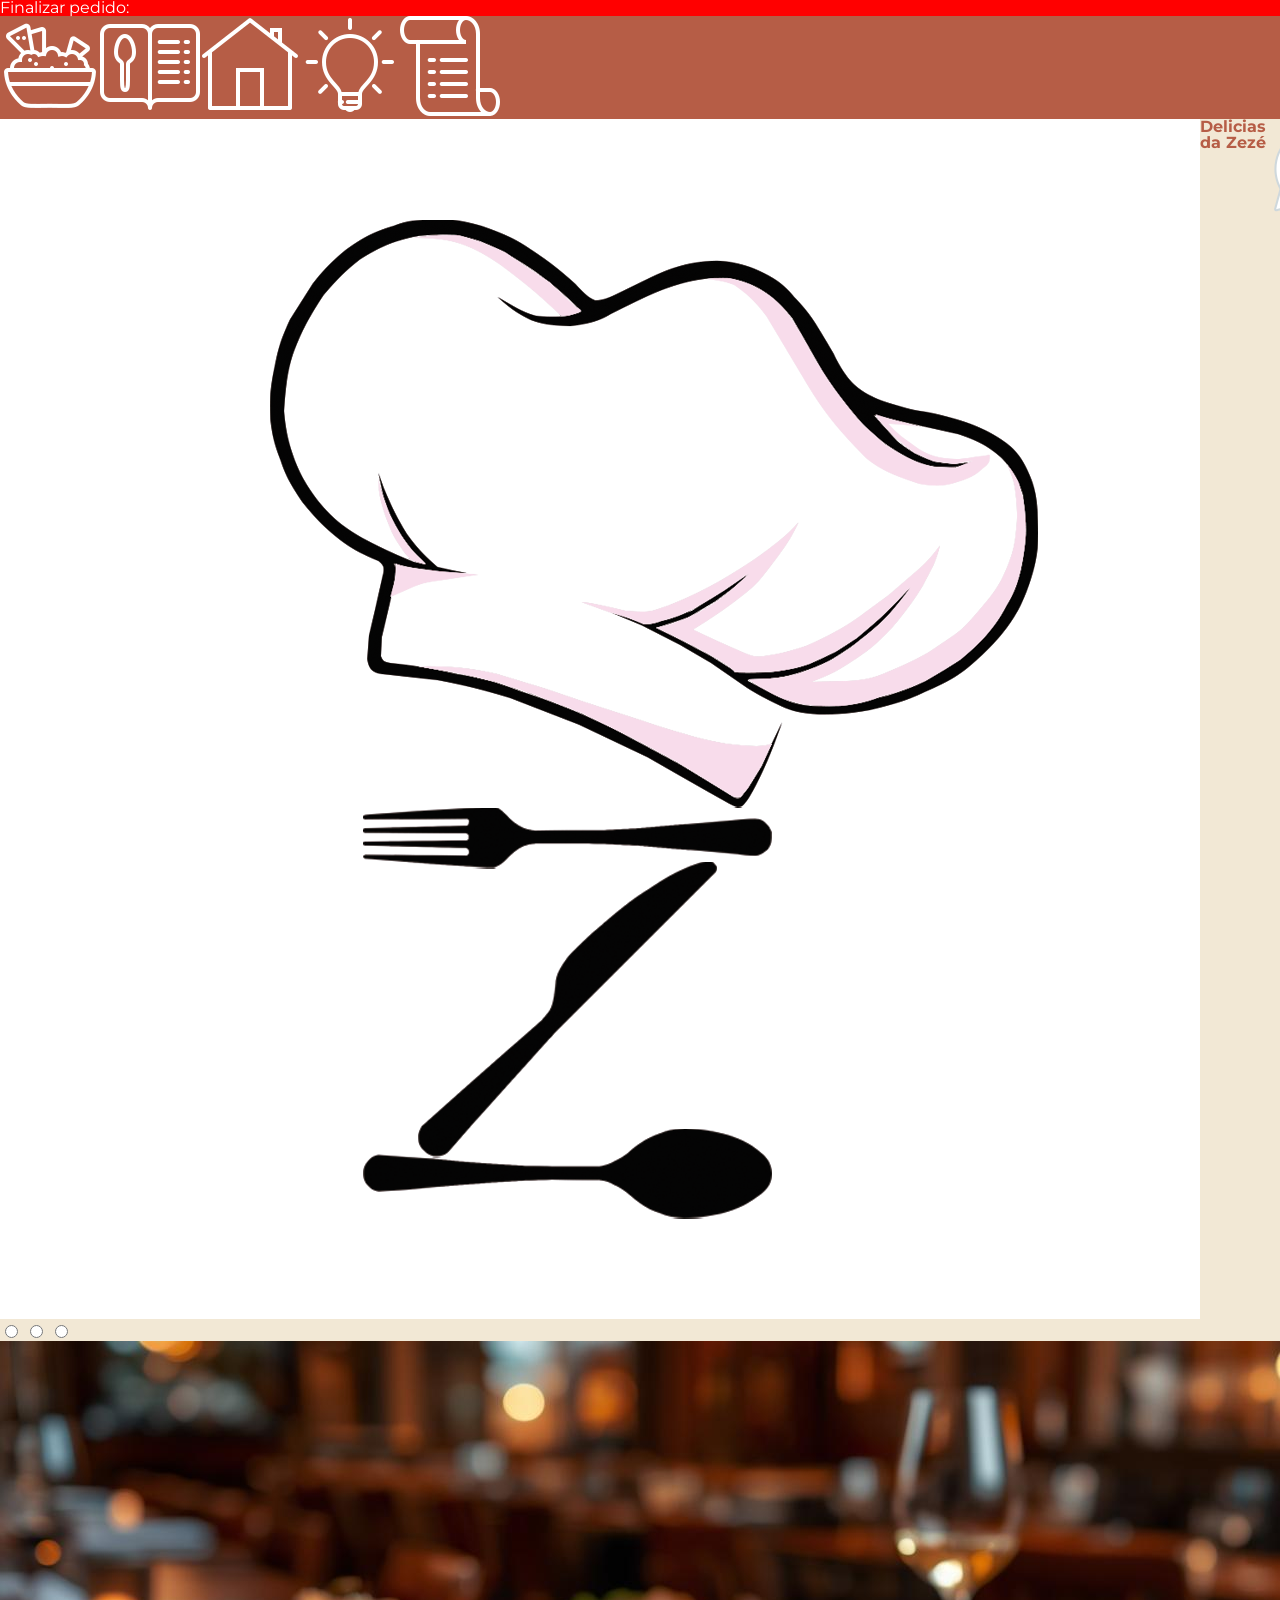
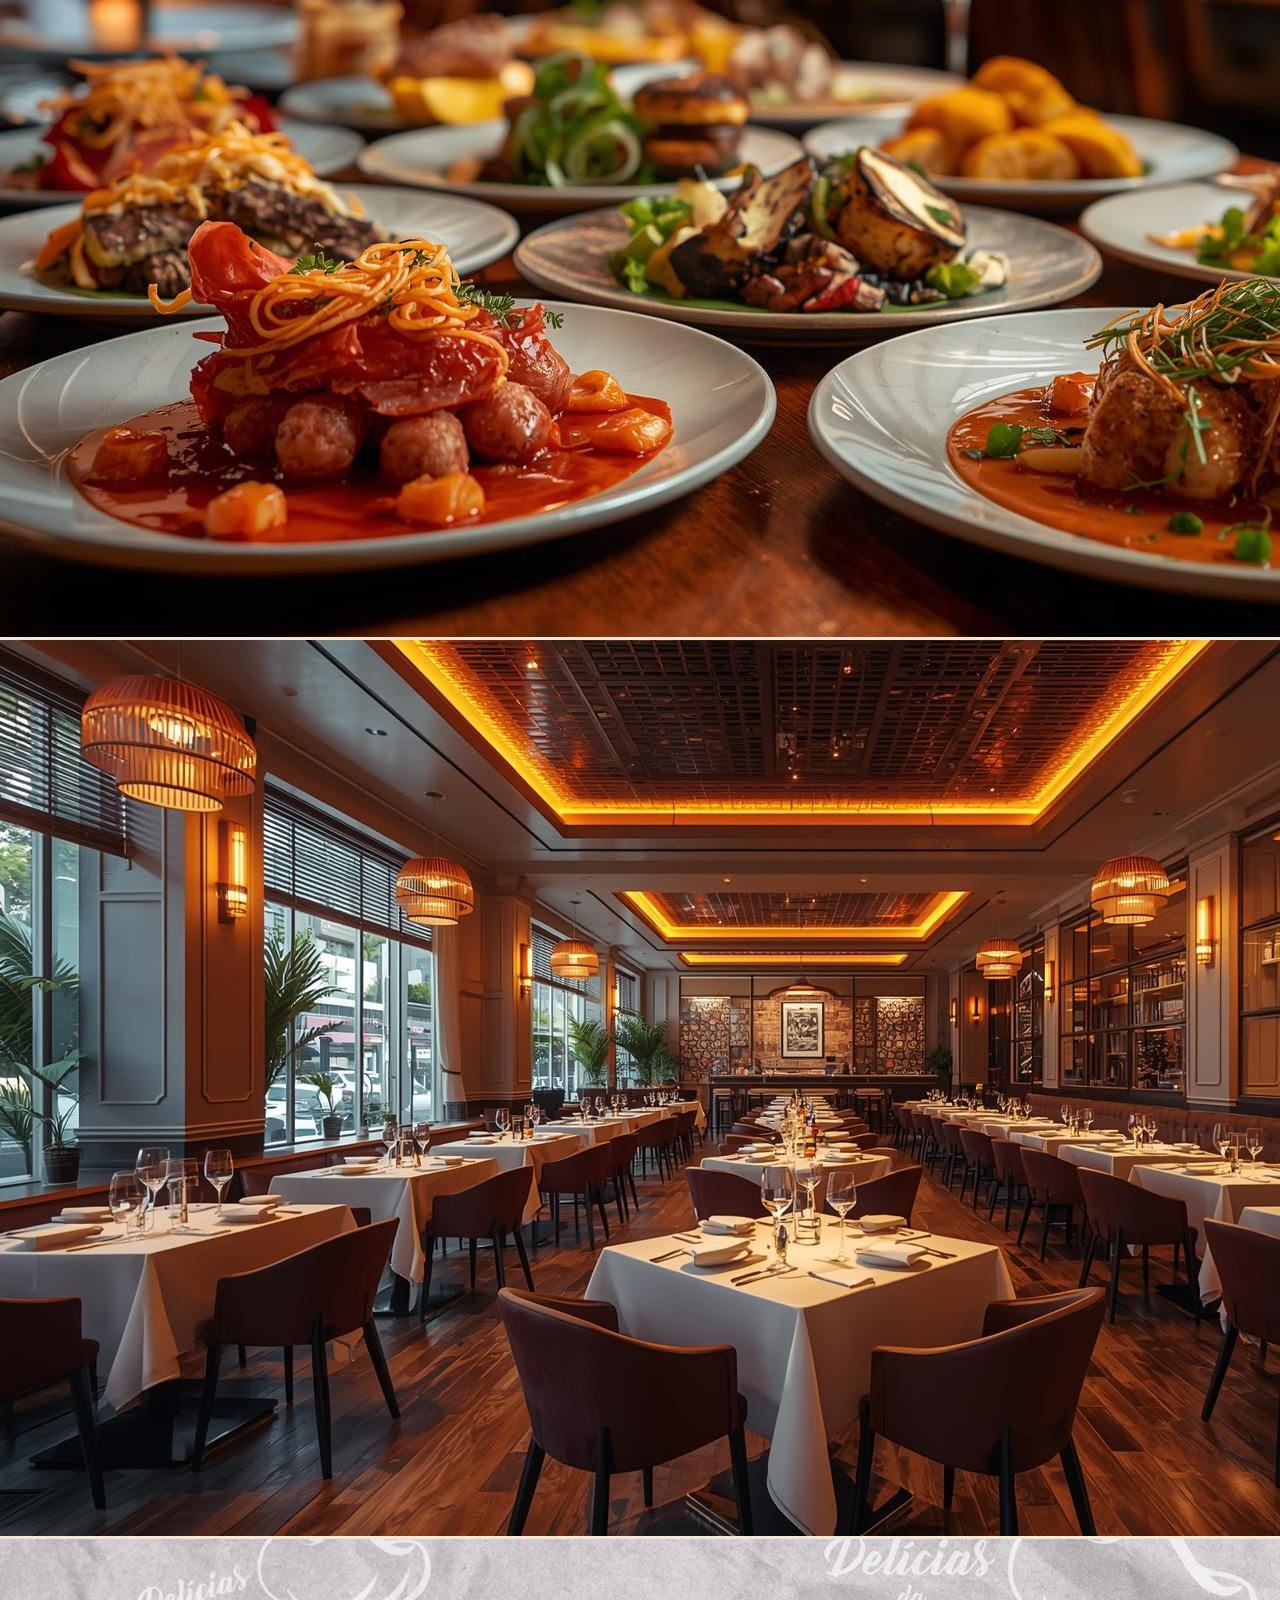
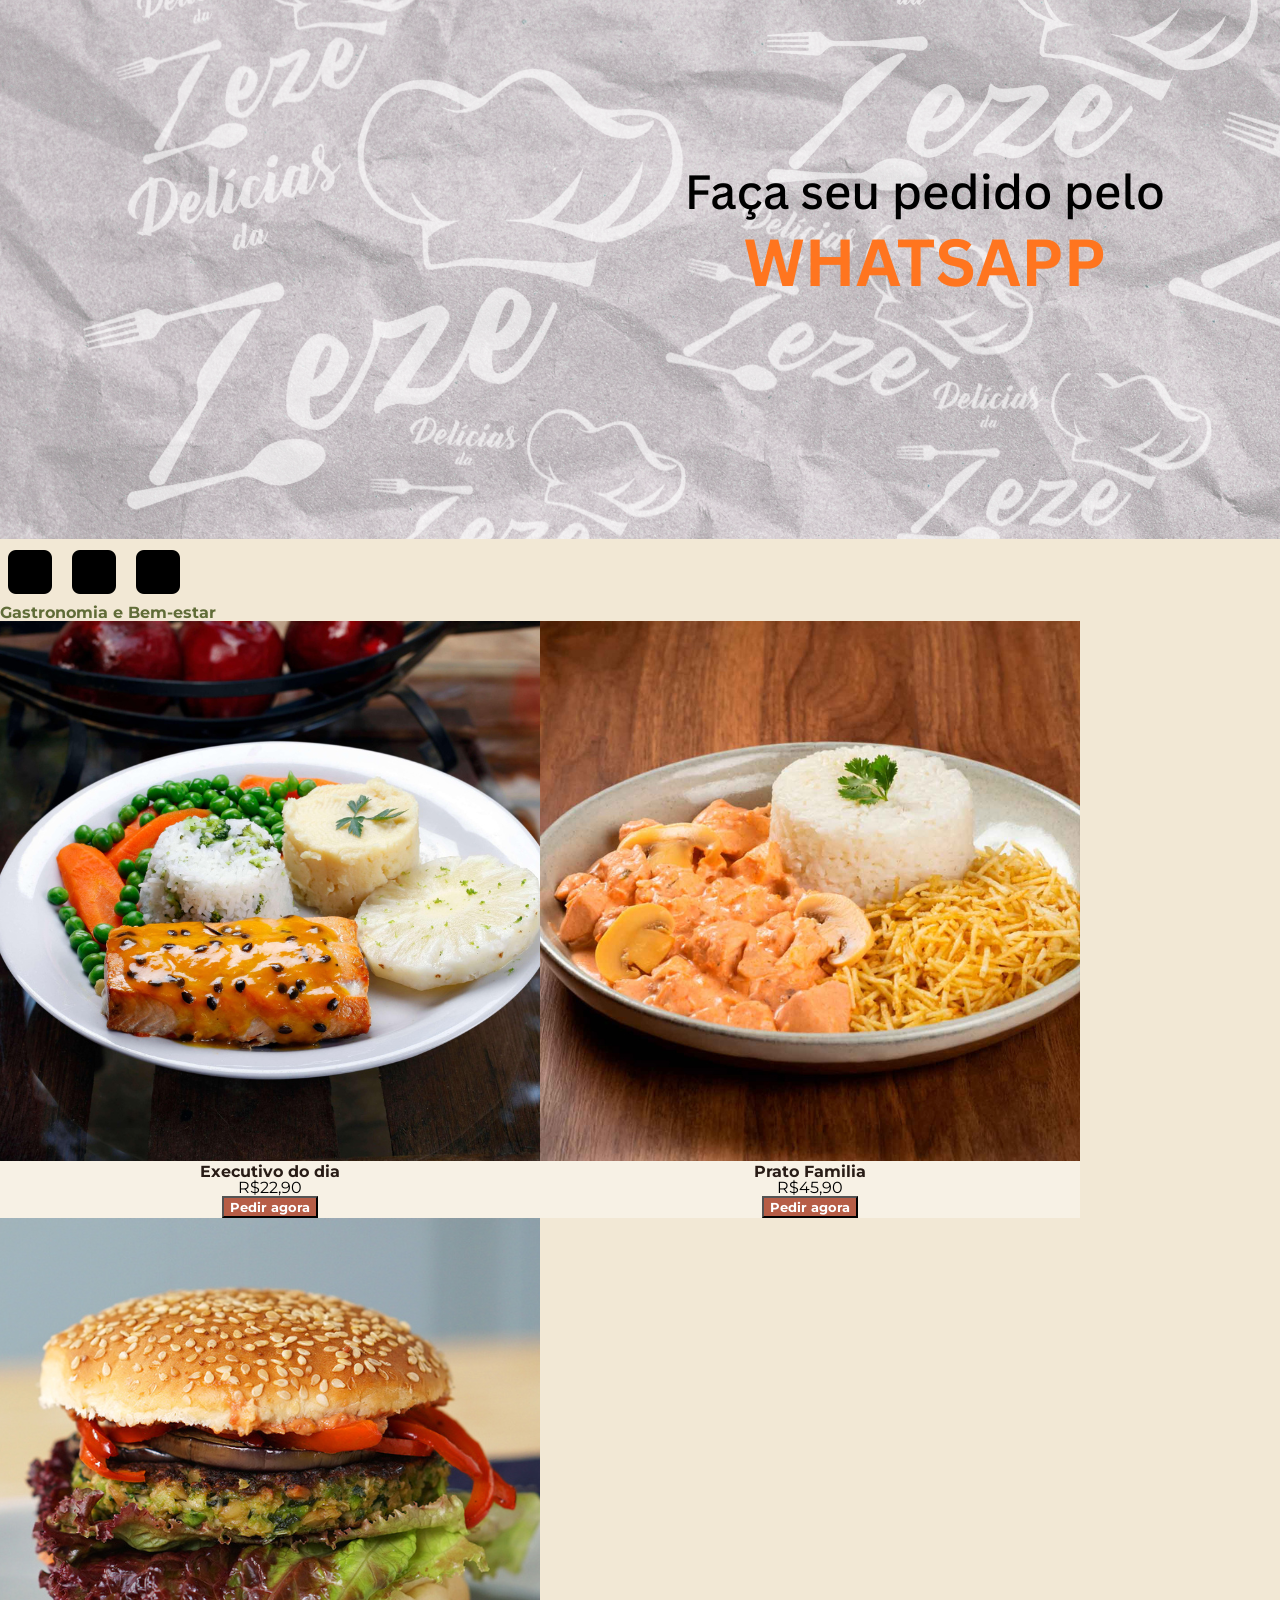
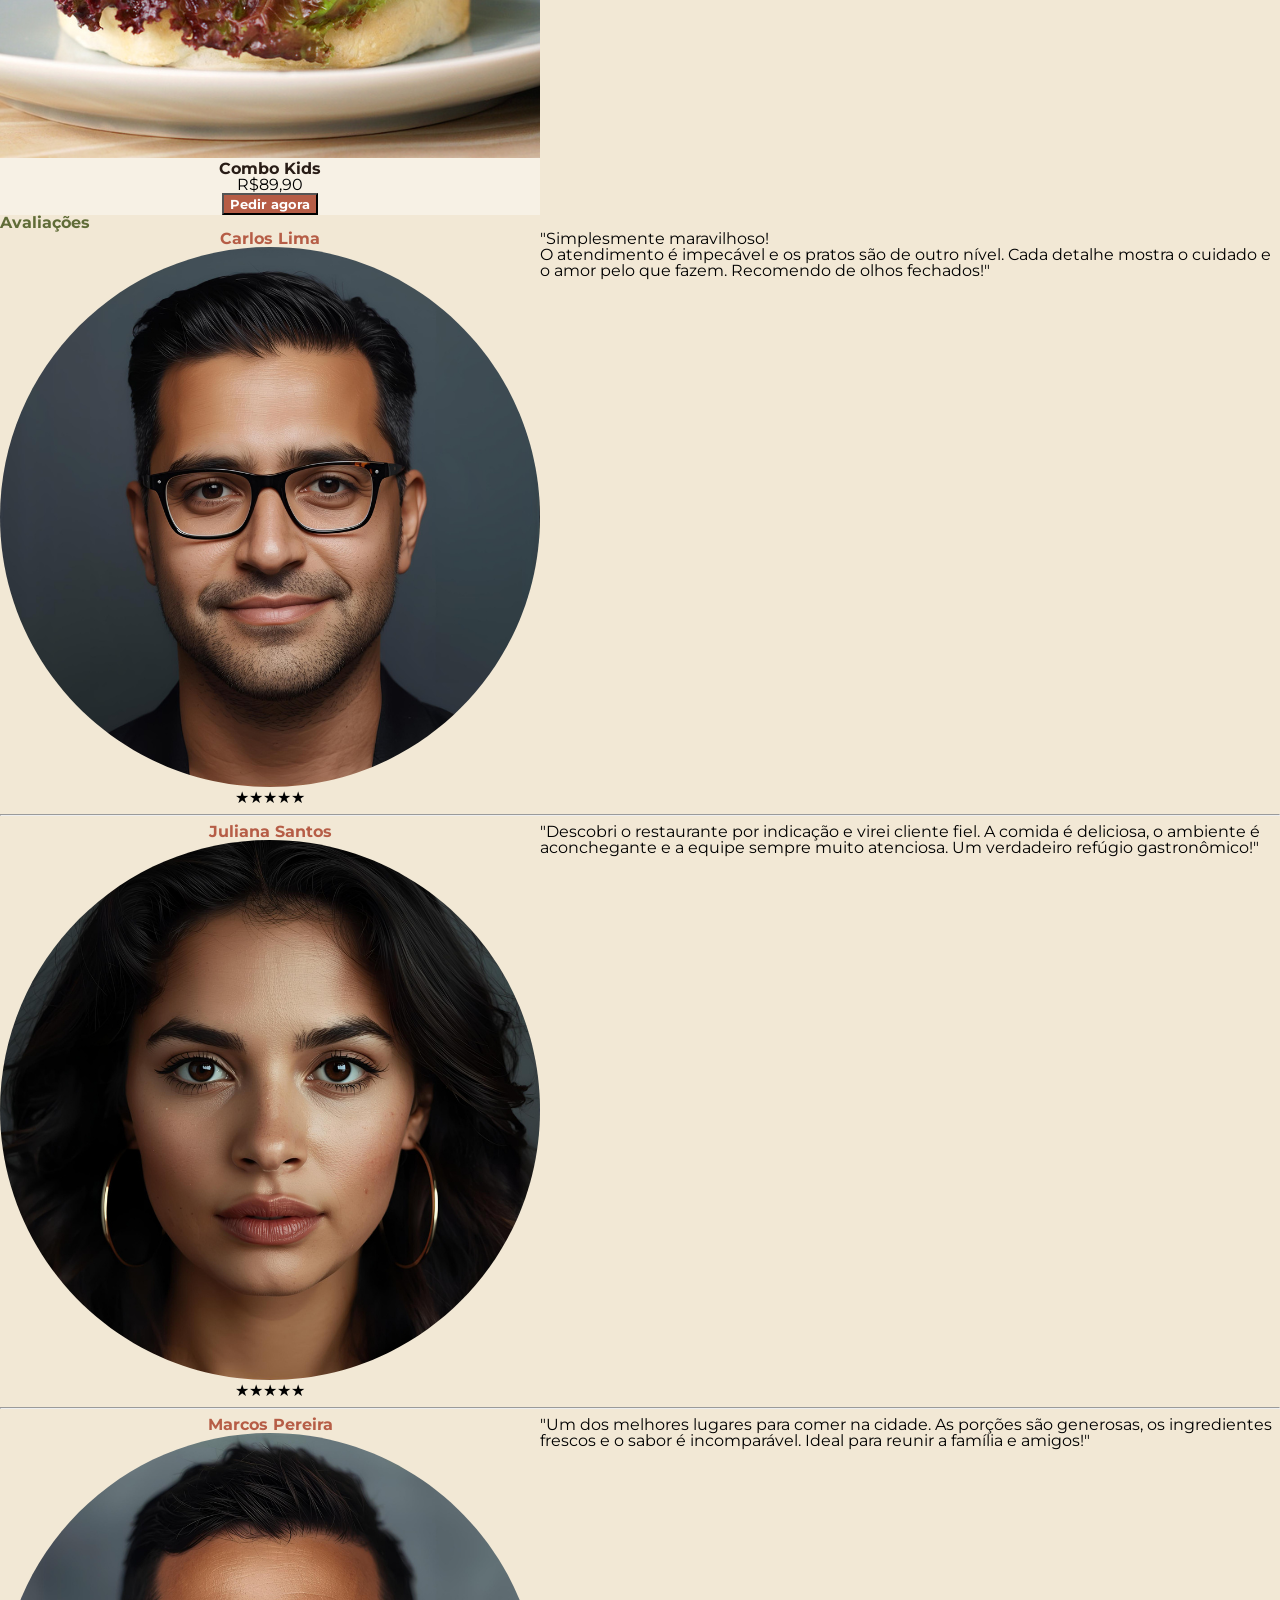
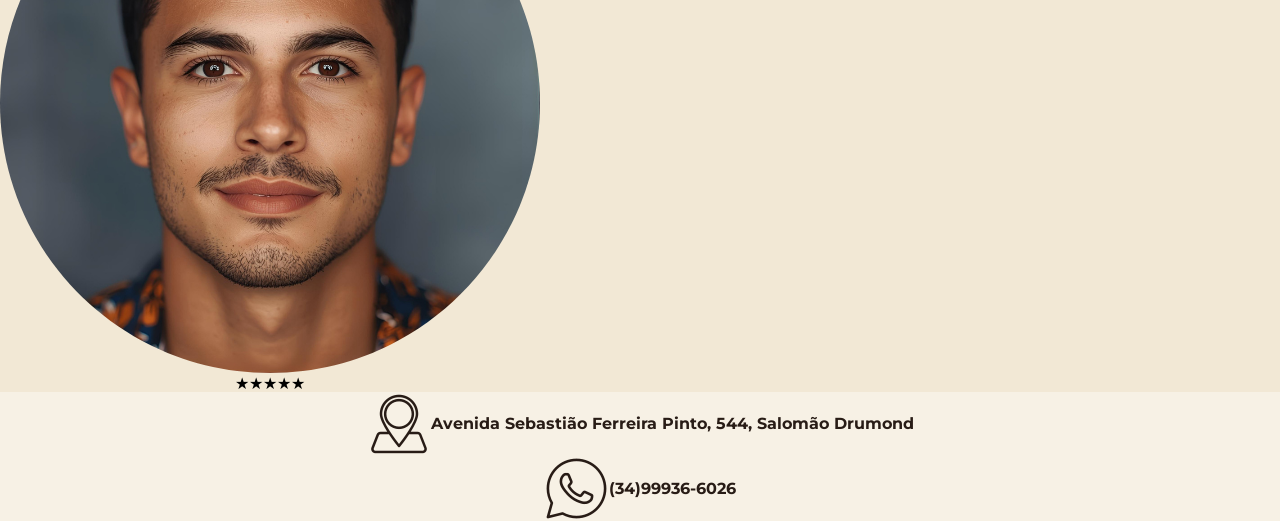
<file: index.html>
<!DOCTYPE html>
<html lang="pt-br">
<head>
    <link rel="stylesheet" href="css/reset.css">
    <link rel="stylesheet" href="css/padrao.css">
    <link rel="stylesheet" href="css/style.css">
    <meta charset="UTF-8">
    <meta name="viewport" content="width=device-width, initial-scale=1.0">
    <title>Delicias da Zezé</title>
</head>
<body class="bg1">
    <section class="fixo2 bg10 esconde">
        <div id="resposta fxw">
            <h1 class="pedido c1">Finalizar pedido:</h1>
        </div>
    </section>
    <section class="fixo fx centraliza bg2">
        <div class="col-3">
            <a href="gastronomia.html"><img class="col-6" src="imagens/icon_gastronomia_branco.png"></a>
        </div>
        <div class="col-3">
            <a href="cardapio.html"><img class="col-6" src="imagens/icon_cardapio_branco.png"></a>
        </div>
        <div class="col-3">
            <a href="index.html"><img class="col-6" src="imagens/icon_pagInicial_branco.png"></a>
        </div>
        <div class="col-3">
            <a href="dicas.html"><img class="col-6" src="imagens/icon_dicas_branco.png"></a>
        </div>
        <div class="col-3">
            <a href="regras.html"><img class="col-6" src="imagens/icon_regras_branco.png"></a>
        </div>
    </section>
    <header class="fx">
        <div class="col-3">
            <img class="col-6 logo" src="imagens/logo.png">
        </div>
        <div class="col-6">
            <h1 class="c2 negrito centraliza">Delicias da Zezé</h1>
        </div>
        <div class="col-3 whatsapp">
            <a href="https://wa.me/5534999366026"><img class="col-5" src="imagens/icon_whatsapp.png"></a>
        </div>
    </header>
    <main>
        <!--<section class="destaques centraliza">
            <h1 class="c1 negrito">Destaques</h1>
            <div class="fx">
                <div class="col-2">
                    <img class="col-8" src="imagens/destaque1.png">
                </div>
                <div class="col-2">
                    <img class="col-8" src="imagens/destaque2.png">
                </div>
                <div class="col-2">
                    <img class="col-8" src="imagens/destaque3.png">
                </div>
                <div class="col-2">
                    <img class="col-8" src="imagens/destaque4.png">
                </div>
                <div class="col-2">
                    <img class="col-8" src="imagens/destaque5.png">
                </div>
                <div class="col-2">
                    <img class="col-8" src="imagens/destaque6.png">
                </div>
            </div>
        </section> -->
        <section class="carrocel">
            <div class="slider">
                <div class="slider_principal">
                    <input type="radio" name="bola" id="bola1">
                    <input type="radio" name="bola" id="bola2">
                    <input type="radio" name="bola" id="bola3">
                    <div class="col-12 slidee primeiro">
                        <img class="col-12" src="imagens/banner1.jpg">
                    </div>
                    <div class="col-12 slidee">
                        <img class="col-12" src="imagens/banner2.jpg">
                    </div>
                    <div class="col-12 slidee">
                        <img class="col-12" src="imagens/Faça seu pedido.png">
                    </div>
                </div>
            </div>
            <div class="quadradinhos">
                <label for="bola1"><img src="imagens/quadradinho.png"></label>
                <label for="bola2"><img src="imagens/quadradinho.png"></label>
                <label for="bola3"><img src="imagens/quadradinho.png"></label>
            </div>
        </section>
        <section class="gastronomia">
            <div class="">
                <h1 class="c4 negrito">Gastronomia e Bem-estar</h1>
                <div class="fxw centraliza">
                    <div class="col-4 bg6 pratos">
                        <img class="col-10" src="imagens/destaque5.png">
                        <h2 class="c5 negrito">Executivo do dia</h2>
                        <p>R$22,90</p>
                        <button id="executivo" class="bg2 c1 negrito">Pedir agora</button>
                    </div>
                    <div class="col-4 bg6 pratos">
                        <img class="col-10" src="imagens/destaque6.png">
                        <h2 class="c5 negrito">Prato Familia</h2>
                        <p>R$45,90</p>
                        <button id="familia" class="bg2 c1 negrito">Pedir agora</button>
                    </div>
                    <div class="col-4 bg6 pratos">
                        <img class="col-10" src="imagens/destaque3.png">
                        <h2 class="c5 negrito">Combo Kids</h2>
                        <p>R$89,90</p>
                        <button id="kids" class="bg2 c1 negrito">Pedir agora</button>
                    </div>
                </div>
            </div>
        </section>
        <section class="clientes">
            <h1 class="c4 negrito">Avaliações</h1>
            <div class="">
                <div class="col-12 fx">
                    <div class="col-3 centraliza">
                        <h3 class="c2 negrito">Carlos Lima</h3>
                        <img class="col-6" src="imagens/cliente1.png">
                        <div class="stars" aria-label="Avaliação 5 de 5">★★★★★</div>
                    </div>
                    <div class="col-9">
                        <p class="avalia">"Simplesmente maravilhoso!<br>
                             O atendimento é  impecável e os pratos são de outro nível. Cada detalhe  mostra o cuidado e o amor pelo que fazem. Recomendo de  olhos fechados!"</p>
                    </div>
                </div>
                <hr>
                <div class="col-12 fx">
                    <div class="col-3 centraliza">
                        <h3 class="c2 negrito">Juliana Santos</h3>
                        <img class="col-6" src="imagens/cliente2.png">
                        <div class="stars" aria-label="Avaliação 5 de 5">★★★★★</div>
                    </div>
                    <div class="col-9">
                    <p class="avalia">"Descobri o restaurante por indicação e virei cliente fiel. A comida é deliciosa, o ambiente é aconchegante e a equipe sempre muito atenciosa. Um verdadeiro refúgio gastronômico!"</p>
                    </div>
                </div>
                <hr>
                <div class="col-12 fx">
                    <div class="col-3 centraliza">
                        <h3 class="c2 negrito">Marcos Pereira</h3>
                        <img class="col-6" src="imagens/cliente3.png">
                        <div class="stars" aria-label="Avaliação 5 de 5">★★★★★</div>
                    </div>
                    <div class="col-9">
                        <p class="avalia">"Um dos melhores lugares para comer na cidade. As porções são generosas, os ingredientes frescos e o sabor é incomparável. Ideal para reunir a família e amigos!"</p>
                    </div>
                </div>
            </div>
        </section>
    </main>
    <footer class="centraliza bg6">
        <div class="col-12 fxw endereco flex-centraliza">
            <img class="" src="imagens/icon_maps.png">
            <h1 class="c5 negrito">Avenida Sebastião Ferreira Pinto, 544, Salomão Drumond</h1>
        </div>
        <div class="col-12 fxw telefone flex-centraliza col-12">
            <img class="" src="imagens/whatsapp.png">
            <h1 class="c5 negrito">(34)99936-6026</h1>
        </div>
    </footer>
</body>
<script src="js/index.js"></script>
</html>
</file>
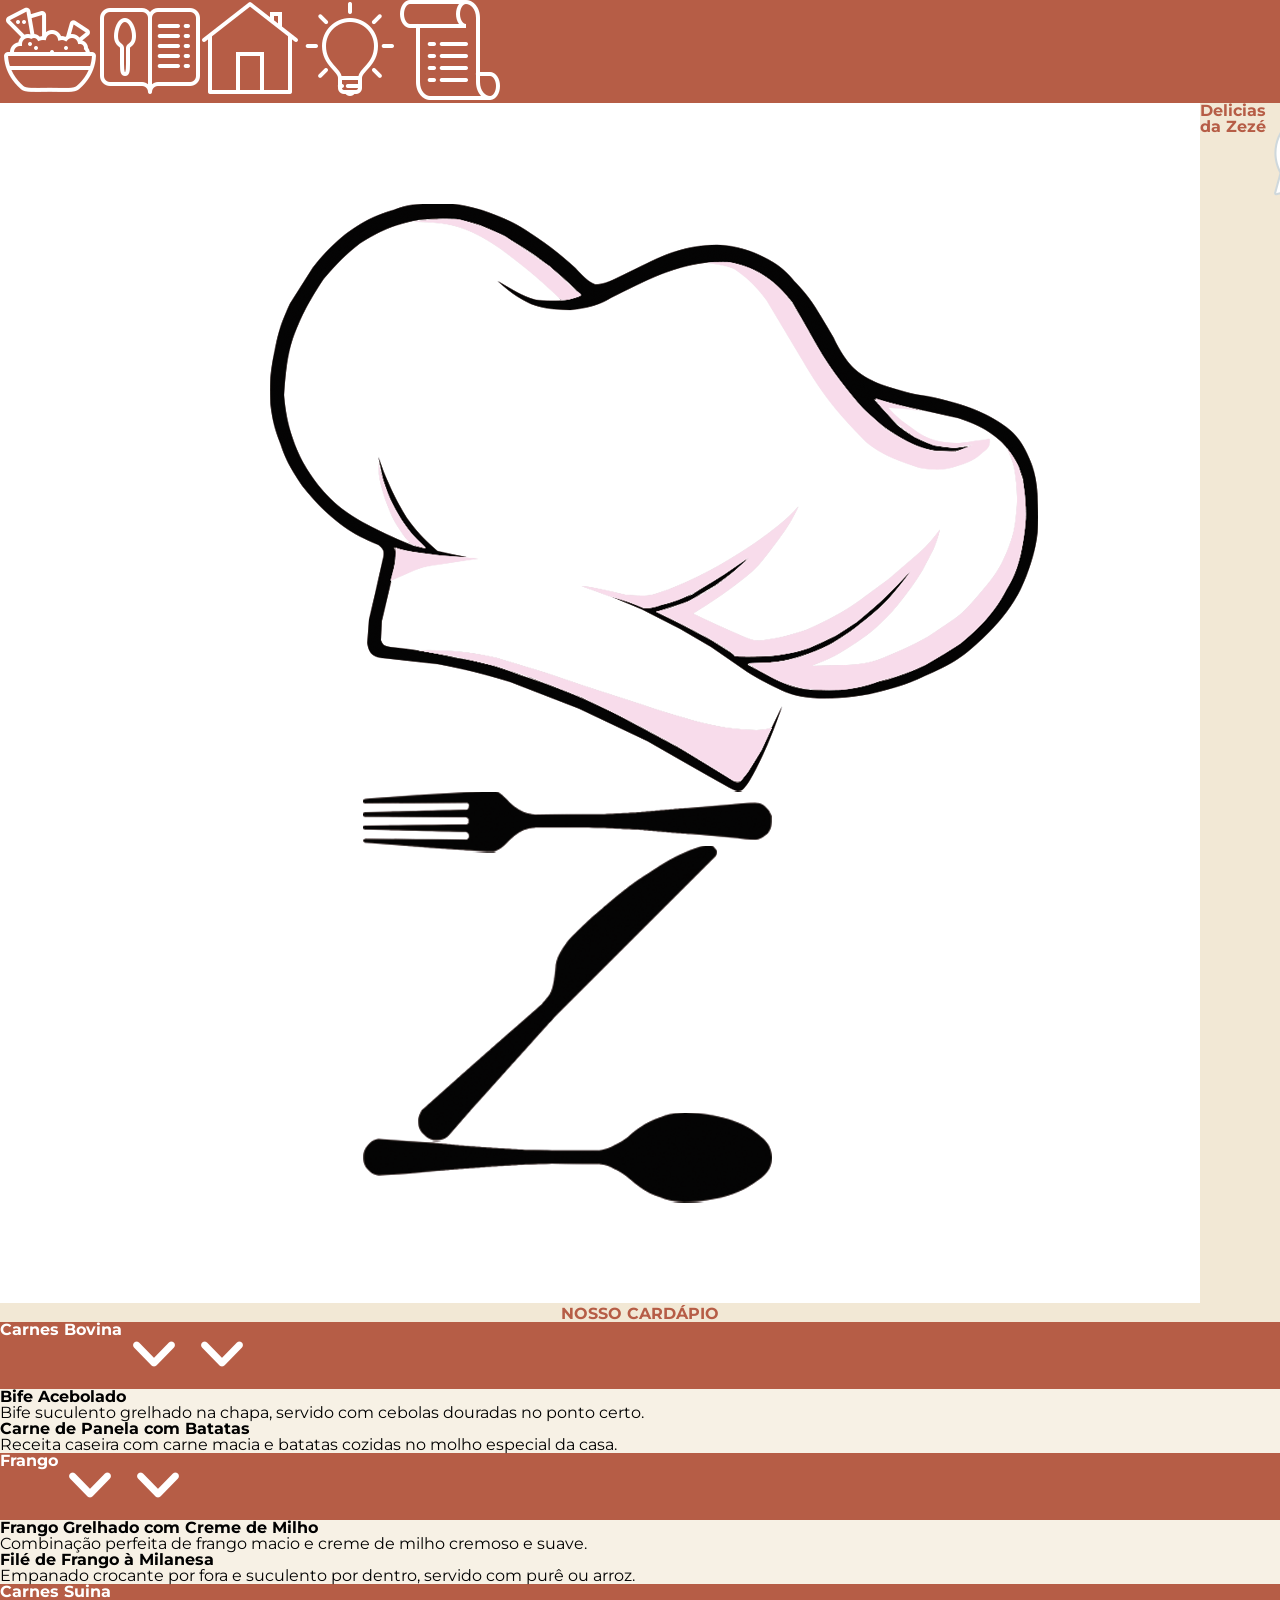
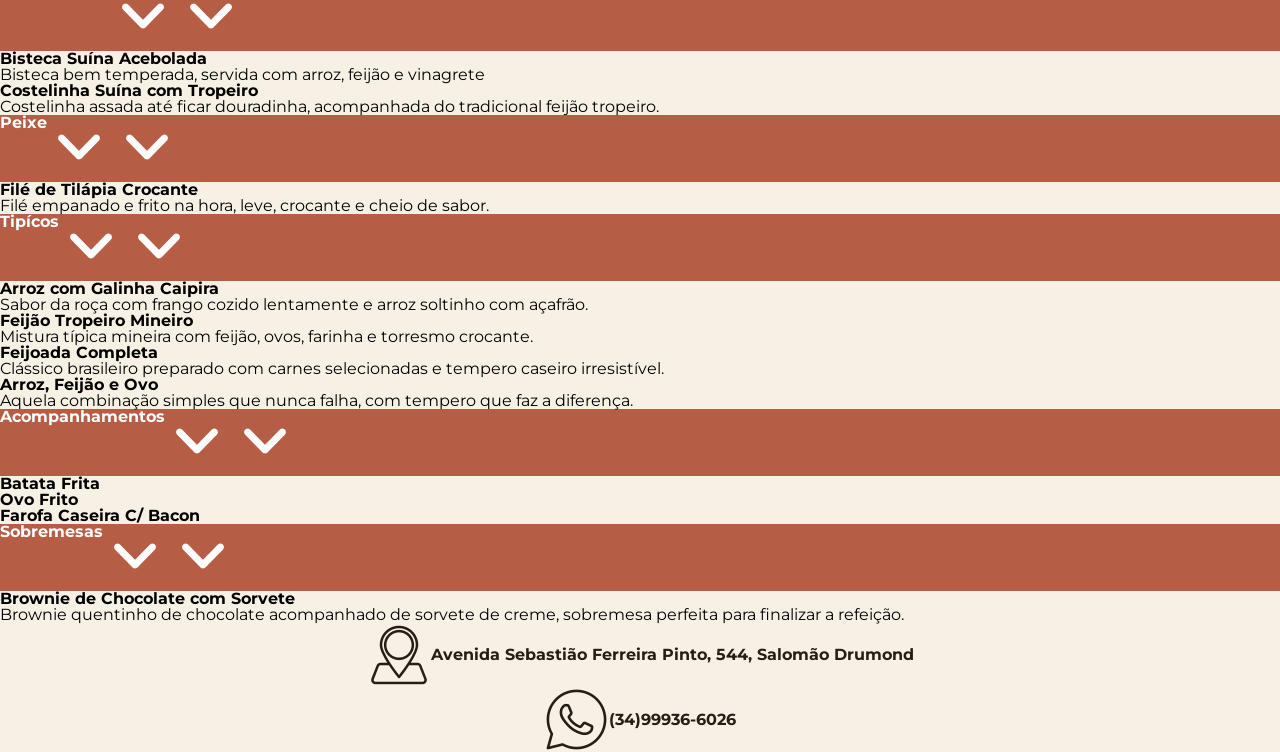
<file: cardapio.html>
<!DOCTYPE html>
<html lang="pt-br">
<head>
    <link rel="stylesheet" href="css/reset.css">
    <link rel="stylesheet" href="css/padrao.css">
    <link rel="stylesheet" href="css/style.css">
    <meta charset="UTF-8">
    <meta name="viewport" content="width=device-width, initial-scale=1.0">
    <title>Delicias da Zezé</title>
</head>
<body class="bg1">
    <section class="fixo fx centraliza bg2">
        <div class="col-3">
            <a href="gastronomia.html"><img class="col-6" src="imagens/icon_gastronomia_branco.png"></a>
        </div>
        <div class="col-3">
            <a href="cardapio.html"><img class="col-6" src="imagens/icon_cardapio_branco.png"></a>
        </div>
        <div class="col-3">
            <a href="index.html"><img class="col-6" src="imagens/icon_pagInicial_branco.png"></a>
        </div>
        <div class="col-3">
            <a href="dicas.html"><img class="col-6" src="imagens/icon_dicas_branco.png"></a>
        </div>
        <div class="col-3">
            <a href="regras.html"><img class="col-6" src="imagens/icon_regras_branco.png"></a>
        </div>
    </section>
    <header class="fx">
        <div class="col-3">
            <img class="col-6 logo" src="imagens/logo.png">
        </div>
        <div class="col-6">
            <h1 class="c2 negrito centraliza">Delicias da Zezé</h1>
        </div>
        <div class="col-3 whatsapp">
            <a href="https://wa.me/5534999366026"><img class="col-5" src="imagens/icon_whatsapp.png"></a>
        </div>
    </header>
    <main class="cardapio">
        <h1 class="c2 negrito centraliza">NOSSO CARDÁPIO</h1>
        <section class="carnes">
            <div class="col-12 bg2 principal fx">
                <div class="col-10">
                    <h1 class="c1 negrito">Carnes Bovina</h1>
                </div>
                <div class="col-2 direita seta">
                    <img class="col-5 expandir" src="imagens/seta.png">
                    <img class="col-5 recolher esconde" src="imagens/seta.png">
                </div>
            </div>
            <div class="g1 esconde">
                <div class="col-12 bg6 secundario">
                    <div>
                        <h1 class="negrito">Bife Acebolado</h1>
                        <p>Bife suculento grelhado na chapa, servido com cebolas douradas no ponto certo.</p>
                    </div>
                </div>
                <div class="col-12 bg6 secundario">
                    <div>
                        <h1 class="negrito">Carne de Panela com Batatas</h1>
                        <p>Receita caseira com carne macia e batatas cozidas no molho especial da casa.</p>
                    </div>
                </div>
            </div>
        </section>
        <section class="frango">
            <div class="col-12 bg2 principal fx">
                <div class="col-10">
                    <h1 class="c1 negrito">Frango</h1>
                </div>
                <div class="col-2 direita seta">
                    <img class="col-5 expandirFrango" src="imagens/seta.png">
                    <img class="col-5 recolher recolherFrango esconde" src="imagens/seta.png">
                </div>
            </div>
            <div class="g2 esconde">
                <div class="col-12 bg6 secundario">
                    <div>
                        <h1 class="negrito">Frango Grelhado com Creme de Milho</h1>
                        <p>Combinação perfeita de frango macio e creme de milho cremoso e suave.</p>
                    </div>
                </div>
                <div class="col-12 bg6 secundario">
                    <div>
                        <h1 class="negrito">Filé de Frango à Milanesa</h1>
                        <p>Empanado crocante por fora e suculento por dentro, servido com purê ou arroz.</p>
                    </div>
                </div>
            </div>
        </section>
        <section class="suina">
            <div class="col-12 bg2 principal fx">
                <div class="col-10">
                    <h1 class="c1 negrito">Carnes Suina</h1>
                </div>
                <div class="col-2 direita seta">
                    <img class="col-5 expandirSuina" src="imagens/seta.png">
                    <img class="col-5 recolher recolherSuina esconde" src="imagens/seta.png">
                </div>
            </div>
            <div class="g3 esconde">
                <div class="col-12 bg6 secundario">
                    <div>
                        <h1 class="negrito">Bisteca Suína Acebolada</h1>
                        <p>Bisteca bem temperada, servida com arroz, feijão e vinagrete</p>
                    </div>
                </div>
                <div class="col-12 bg6 secundario">
                    <div>
                        <h1 class="negrito">Costelinha Suína com Tropeiro</h1>
                        <p>Costelinha assada até ficar douradinha, acompanhada do tradicional feijão tropeiro.</p>
                    </div>
                </div>
            </div>
        </section>
        <section class="peixe">
            <div class="col-12 bg2 principal fx">
                <div class="col-10">
                    <h1 class="c1 negrito">Peixe</h1>
                </div>
                <div class="col-2 direita seta">
                    <img class="col-5 expandirPeixe" src="imagens/seta.png">
                    <img class="col-5 recolher recolherPeixe esconde" src="imagens/seta.png">
                </div>
            </div>
            <div class="g4 esconde">
                <div class="col-12 bg6 secundario">
                    <div>
                        <h1 class="negrito">Filé de Tilápia Crocante</h1>
                        <p>Filé empanado e frito na hora, leve, crocante e cheio de sabor.</p>
                    </div>
                </div>
            </div>
        </section>
        <section class="tipico">
            <div class="col-12 bg2 principal fx">
                <div class="col-10">
                    <h1 class="c1 negrito">Tipícos</h1>
                </div>
                <div class="col-2 direita seta">
                    <img class="col-5 expandirTipico" src="imagens/seta.png">
                    <img class="col-5 recolher recolherTipico esconde" src="imagens/seta.png">
                </div>
            </div>
            <div class="g5 esconde">
                <div class="col-12 bg6 secundario">
                    <div>
                        <h1 class="negrito">Arroz com Galinha Caipira</h1>
                        <p>Sabor da roça com frango cozido lentamente e arroz soltinho com açafrão.</p>
                    </div>
                </div>
                <div class="col-12 bg6 secundario">
                    <div>
                        <h1 class="negrito">Feijão Tropeiro Mineiro</h1>
                        <p>Mistura típica mineira com feijão, ovos, farinha e torresmo crocante.</p>
                    </div>
                </div>
                <div class="col-12 bg6 secundario">
                    <div>
                        <h1 class="negrito">Feijoada Completa</h1>
                        <p>Clássico brasileiro preparado com carnes selecionadas e tempero caseiro irresistível.</p>
                    </div>
                </div>
                <div class="col-12 bg6 secundario">
                    <div>
                        <h1 class="negrito">Arroz, Feijão e Ovo</h1>
                        <p>Aquela combinação simples que nunca falha, com tempero que faz a diferença.</p>
                    </div>
                </div>
            </div>
        </section>
        <section class="acompanhamentos">
            <div class="col-12 bg2 principal fx">
                <div class="col-10">
                    <h1 class="c1 negrito">Acompanhamentos</h1>
                </div>
                <div class="col-2 direita seta">
                    <img class="col-5 expandirAcompanhamentos" src="imagens/seta.png">
                    <img class="col-5 recolher recolherAcompanhamentos esconde" src="imagens/seta.png">
                </div>
            </div>
            <div class="g6 esconde">
                <div class="col-12 bg6 secundario">
                    <div>
                        <h1 class="negrito">Batata Frita</h1>
                    </div>
                </div>
                <div class="col-12 bg6 secundario">
                    <div>
                        <h1 class="negrito">Ovo Frito</h1>
                    </div>
                </div>
                <div class="col-12 bg6 secundario">
                    <div>
                        <h1 class="negrito">Farofa Caseira C/ Bacon</h1>
                    </div>
                </div>
            </div>
        </section>
        <section class="sobremesas">
            <div class="col-12 bg2 principal fx">
                <div class="col-10">
                    <h1 class="c1 negrito">Sobremesas</h1>
                </div>
                <div class="col-2 direita seta">
                    <img class="col-5 expandirSobremesas" src="imagens/seta.png">
                    <img class="col-5 recolher recolherSobremesas esconde" src="imagens/seta.png">
                </div>
            </div>
            <div class="g7 esconde">
                <div class="col-12 bg6 secundario">
                    <div>
                        <h1 class="negrito">Brownie de Chocolate com Sorvete</h1>
                        <p>Brownie quentinho de chocolate acompanhado de sorvete de creme, sobremesa perfeita para finalizar a refeição.</p>
                    </div>
                </div>
            </div>
        </section>
    </main>
    <footer class="centraliza bg6">
        <div class="col-12 fxw endereco flex-centraliza">
            <img class="" src="imagens/icon_maps.png">
            <h1 class="c5 negrito">Avenida Sebastião Ferreira Pinto, 544, Salomão Drumond</h1>
        </div>
        <div class="col-12 fxw telefone flex-centraliza col-12">
            <img class="" src="imagens/whatsapp.png">
            <h1 class="c5 negrito">(34)99936-6026</h1>
        </div>
    </footer>
</body>
<script src="js/cardapio.js"></script>
</html>
</file>
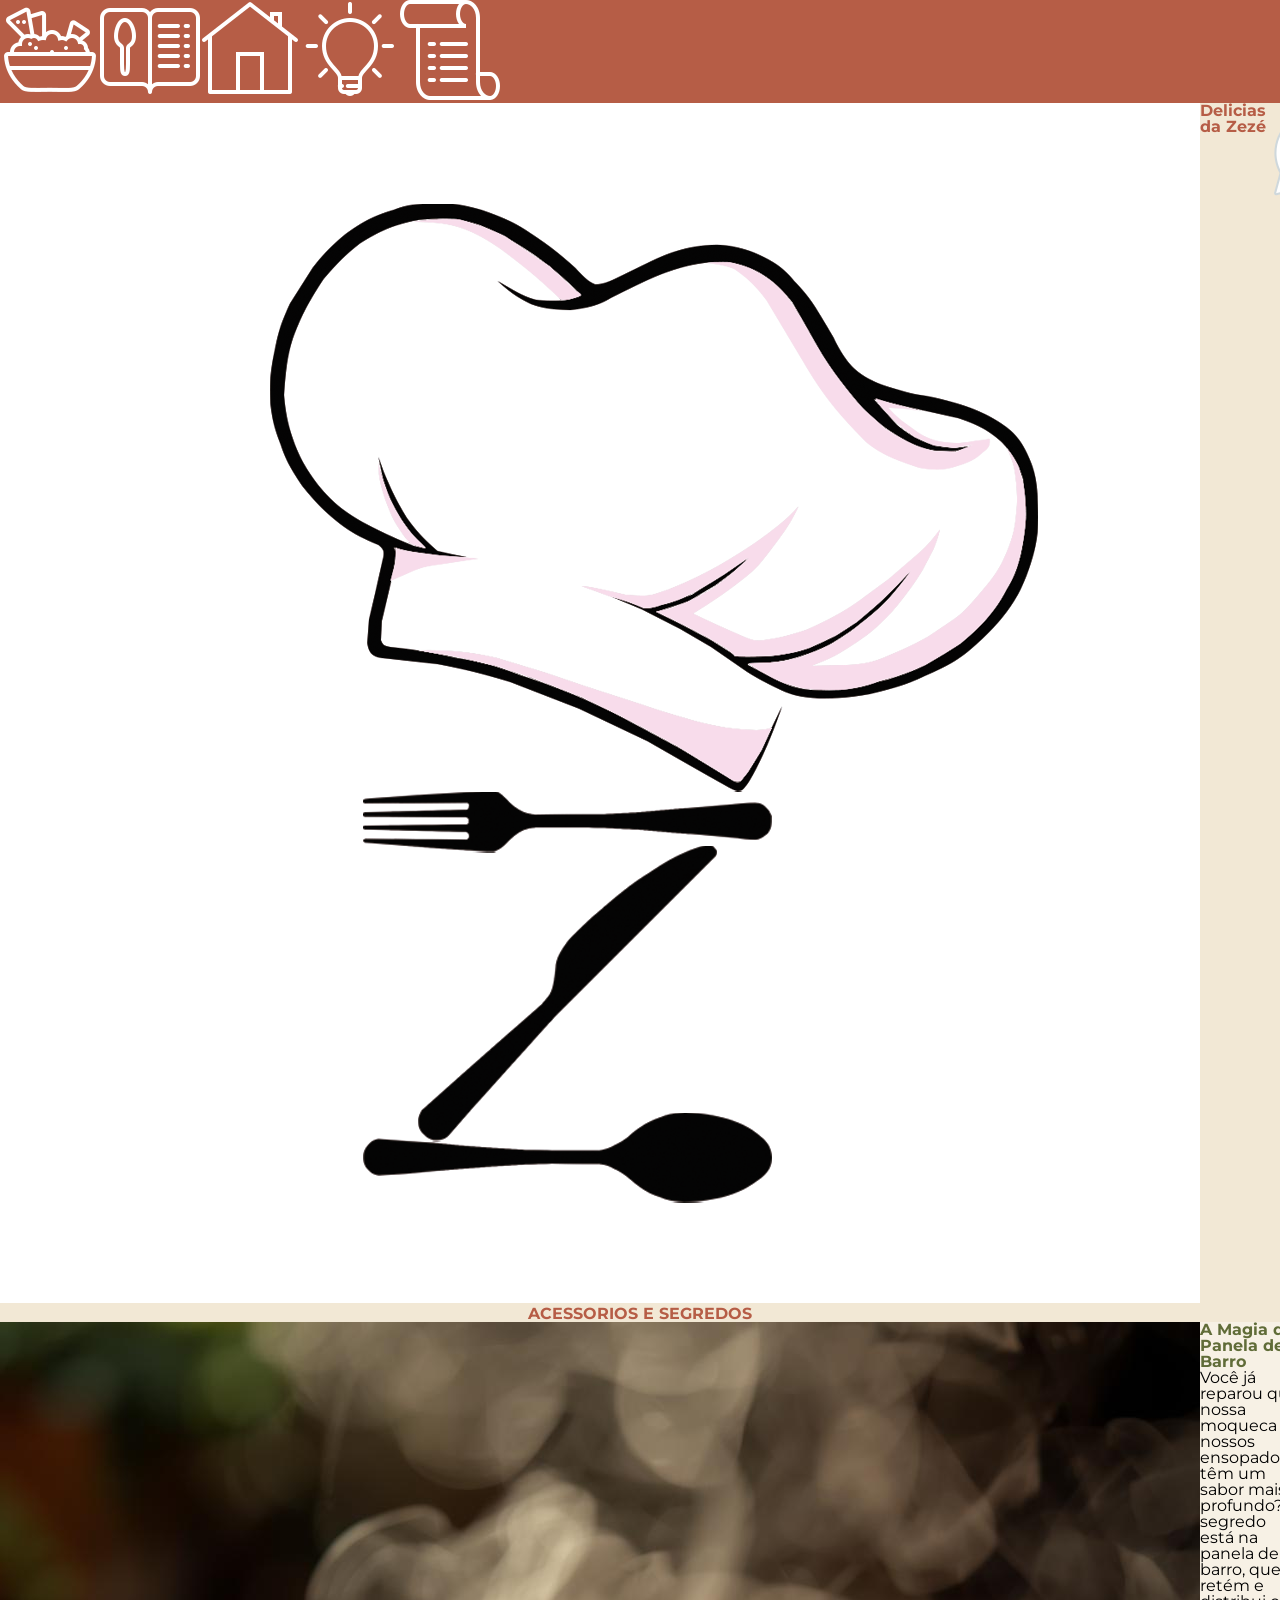
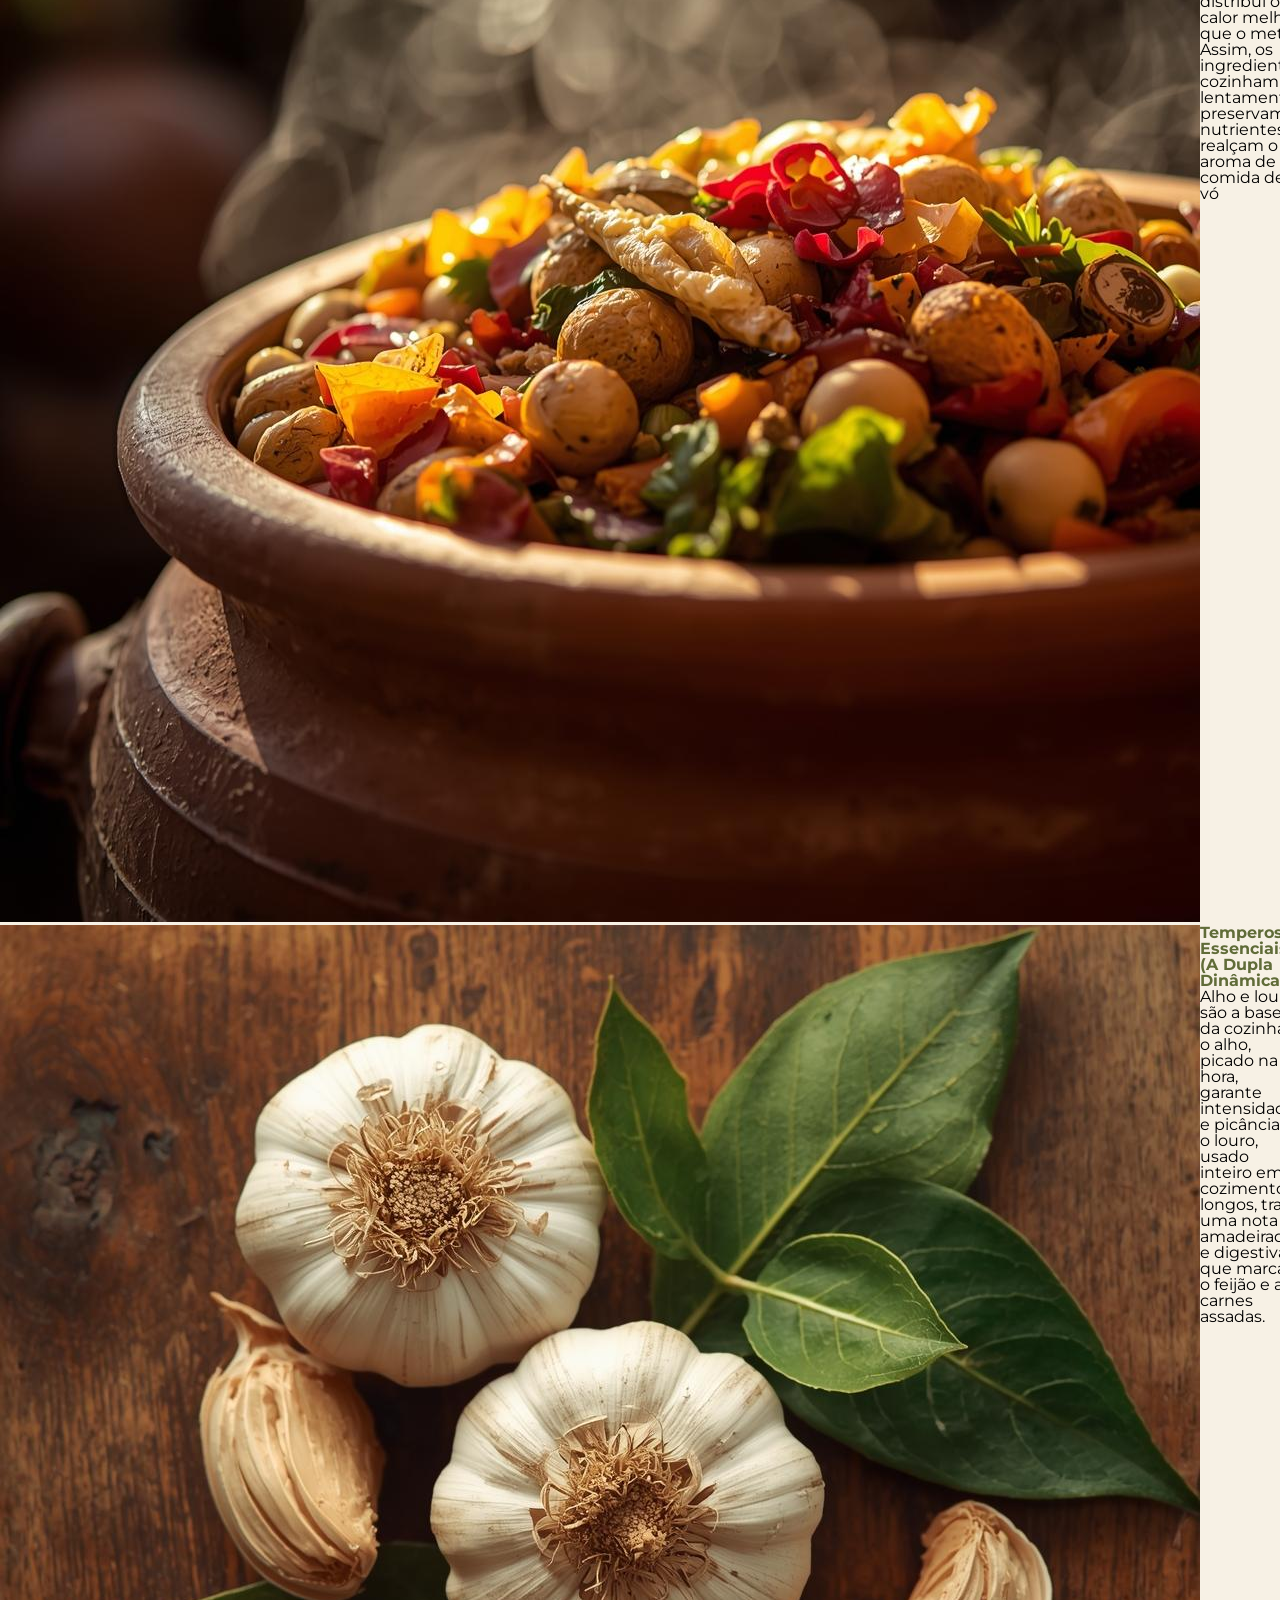
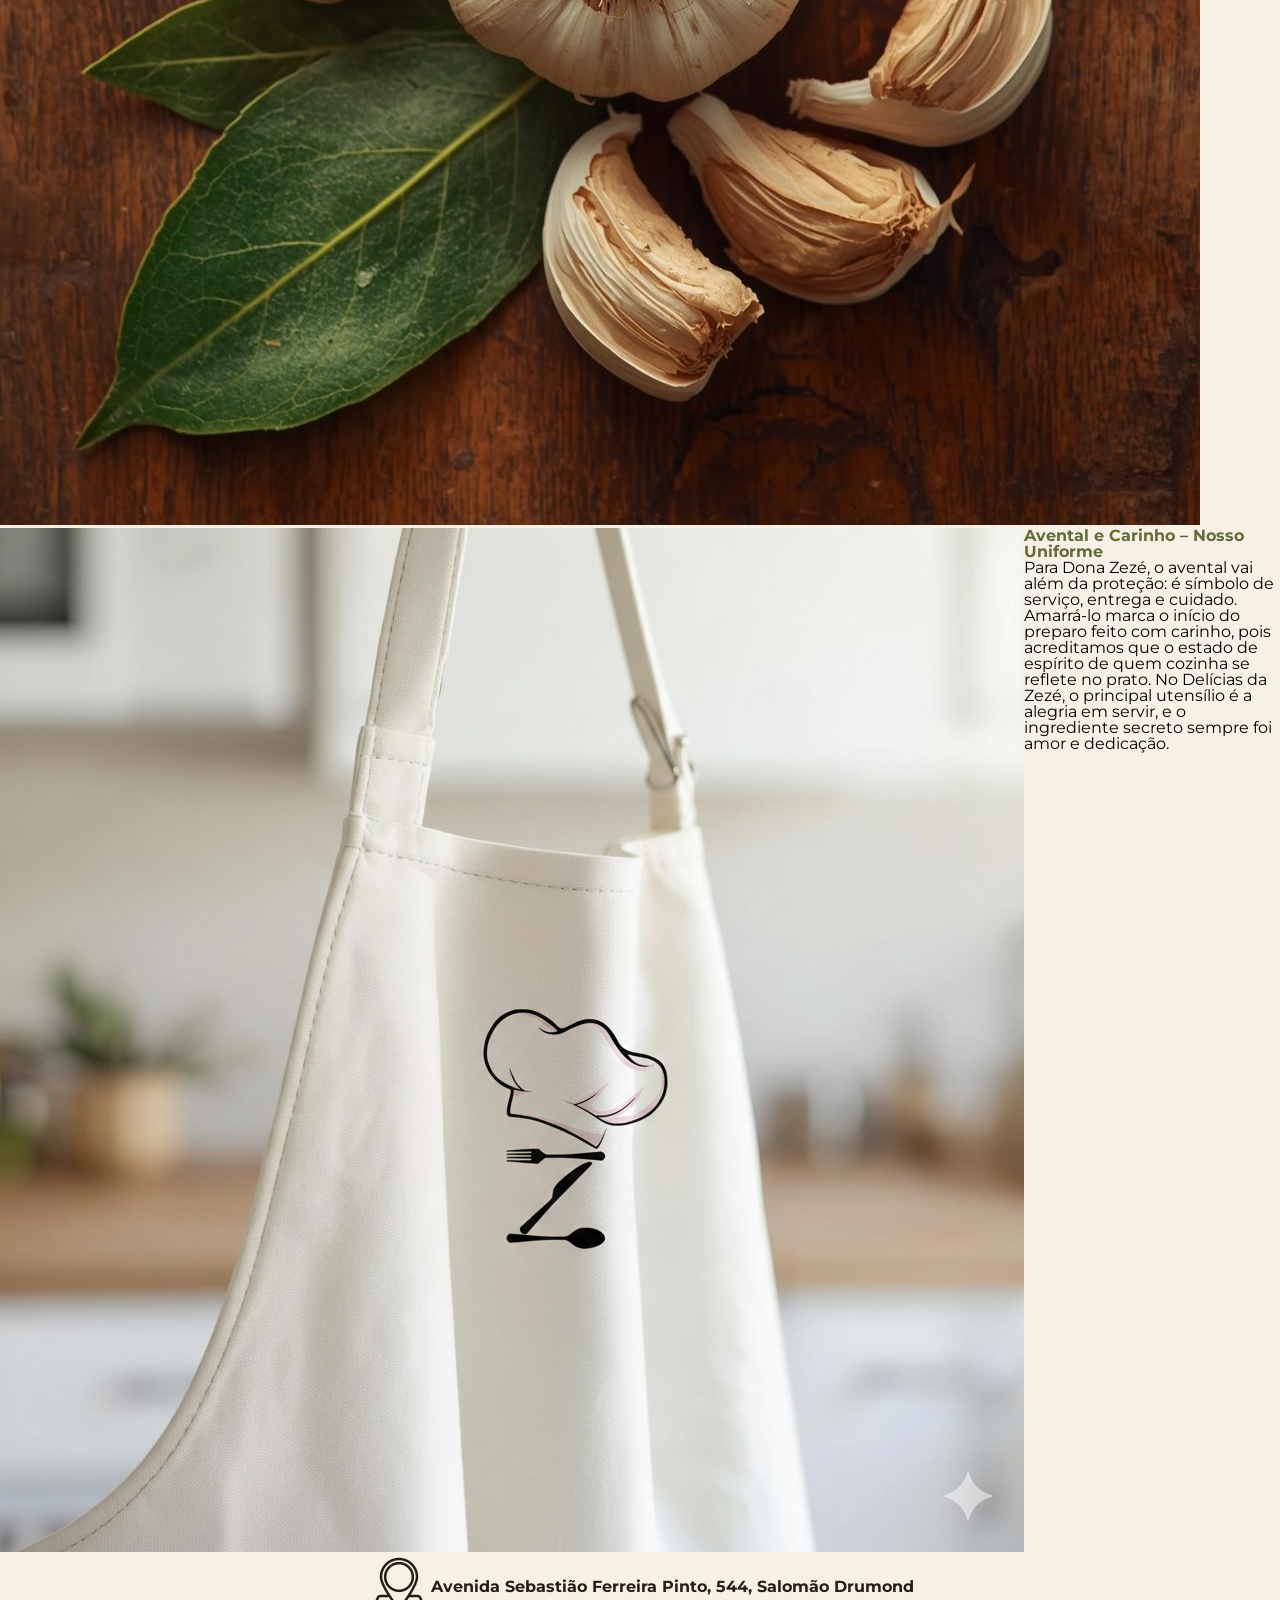
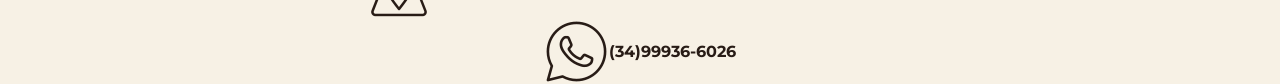
<file: dicas.html>
<!DOCTYPE html>
<html lang="pt-br">
<head>
    <link rel="stylesheet" href="css/reset.css">
    <link rel="stylesheet" href="css/padrao.css">
    <link rel="stylesheet" href="css/style.css">
    <meta charset="UTF-8">
    <meta name="viewport" content="width=device-width, initial-scale=1.0">
    <title>Delicias da Zezé</title>
</head>
<body class="bg1">
    <section class="fixo fx centraliza bg2">
        <div class="col-3">
            <a href="gastronomia.html"><img class="col-6" src="imagens/icon_gastronomia_branco.png"></a>
        </div>
        <div class="col-3">
            <a href="cardapio.html"><img class="col-6" src="imagens/icon_cardapio_branco.png"></a>
        </div>
        <div class="col-3">
            <a href="index.html"><img class="col-6" src="imagens/icon_pagInicial_branco.png"></a>
        </div>
        <div class="col-3">
            <a href="dicas.html"><img class="col-6" src="imagens/icon_dicas_branco.png"></a>
        </div>
        <div class="col-3">
            <a href="regras.html"><img class="col-6" src="imagens/icon_regras_branco.png"></a>
        </div>
    </section>
    <header class="fx">
        <div class="col-3">
            <img class="col-6 logo" src="imagens/logo.png">
        </div>
        <div class="col-6">
            <h1 class="c2 negrito centraliza">Delicias da Zezé</h1>
        </div>
        <div class="col-3 whatsapp">
            <a href="https://wa.me/5534999366026"><img class="col-5" src="imagens/icon_whatsapp.png"></a>
        </div>
    </header>
    <main class="dica">
        <h1 class="c2 negrito centraliza">ACESSORIOS E SEGREDOS</h1>
        <section class="dicas">
            <div class="fx dica1 bg6">           
                <div class="col-5 foto1">
                    <img class="col-11" src="imagens/panela_barro.jpg">
                </div>
                <div class="col-7 div1">
                    <h1 class="c4 negrito">A Magia da Panela de Barro</h1>
                    <p>Você já reparou que nossa moqueca e nossos ensopados têm um sabor mais profundo?
                    O segredo está na panela de barro, que retém e distribui o calor melhor que o metal.
                    Assim, os ingredientes cozinham lentamente, preservam nutrientes e realçam o aroma de comida de vó</p>
                </div>
            </div>
            <div class="fx dica1 bg6">           
                <div class="col-5 foto2">
                    <img class="col-11" src="imagens/alho e louro.jpg">
                </div>
                <div class="col-7 div1">
                    <h1 class="c4 negrito">Temperos Essenciais (A Dupla Dinâmica)</h1>
                    <p>Alho e louro são a base da cozinha: o alho, picado na hora, garante intensidade e picância; o louro, usado inteiro em cozimentos longos, traz uma nota amadeirada e digestiva que marca o feijão e as carnes assadas.</p>
                </div>
            </div>
            <div class="fx dica1 bg6">           
                <div class="col-5 foto3">
                    <img class="col-11" src="imagens/avental.png">
                </div>
                <div class="col-7 div1">
                    <h1 class="c4 negrito">Avental e Carinho – Nosso Uniforme</h1>
                    <p>Para Dona Zezé, o avental vai além da proteção: é símbolo de serviço, entrega e cuidado.
                    Amarrá-lo marca o início do preparo feito com carinho, pois acreditamos que o estado de espírito de quem cozinha se reflete no prato.
                    No Delícias da Zezé, o principal utensílio é a alegria em servir, e o ingrediente secreto sempre foi amor e dedicação.</p>
                </div>
            </div>
        </section>
    </main>
    <footer class="centraliza bg6">
        <div class="col-12 fxw endereco flex-centraliza">
            <img class="" src="imagens/icon_maps.png">
            <h1 class="c5 negrito">Avenida Sebastião Ferreira Pinto, 544, Salomão Drumond</h1>
        </div>
        <div class="col-12 fxw telefone flex-centraliza col-12">
            <img class="" src="imagens/whatsapp.png">
            <h1 class="c5 negrito">(34)99936-6026</h1>
        </div>
    </footer>
</body>
<script src="js/cardapio.js"></script>
</html>
</file>
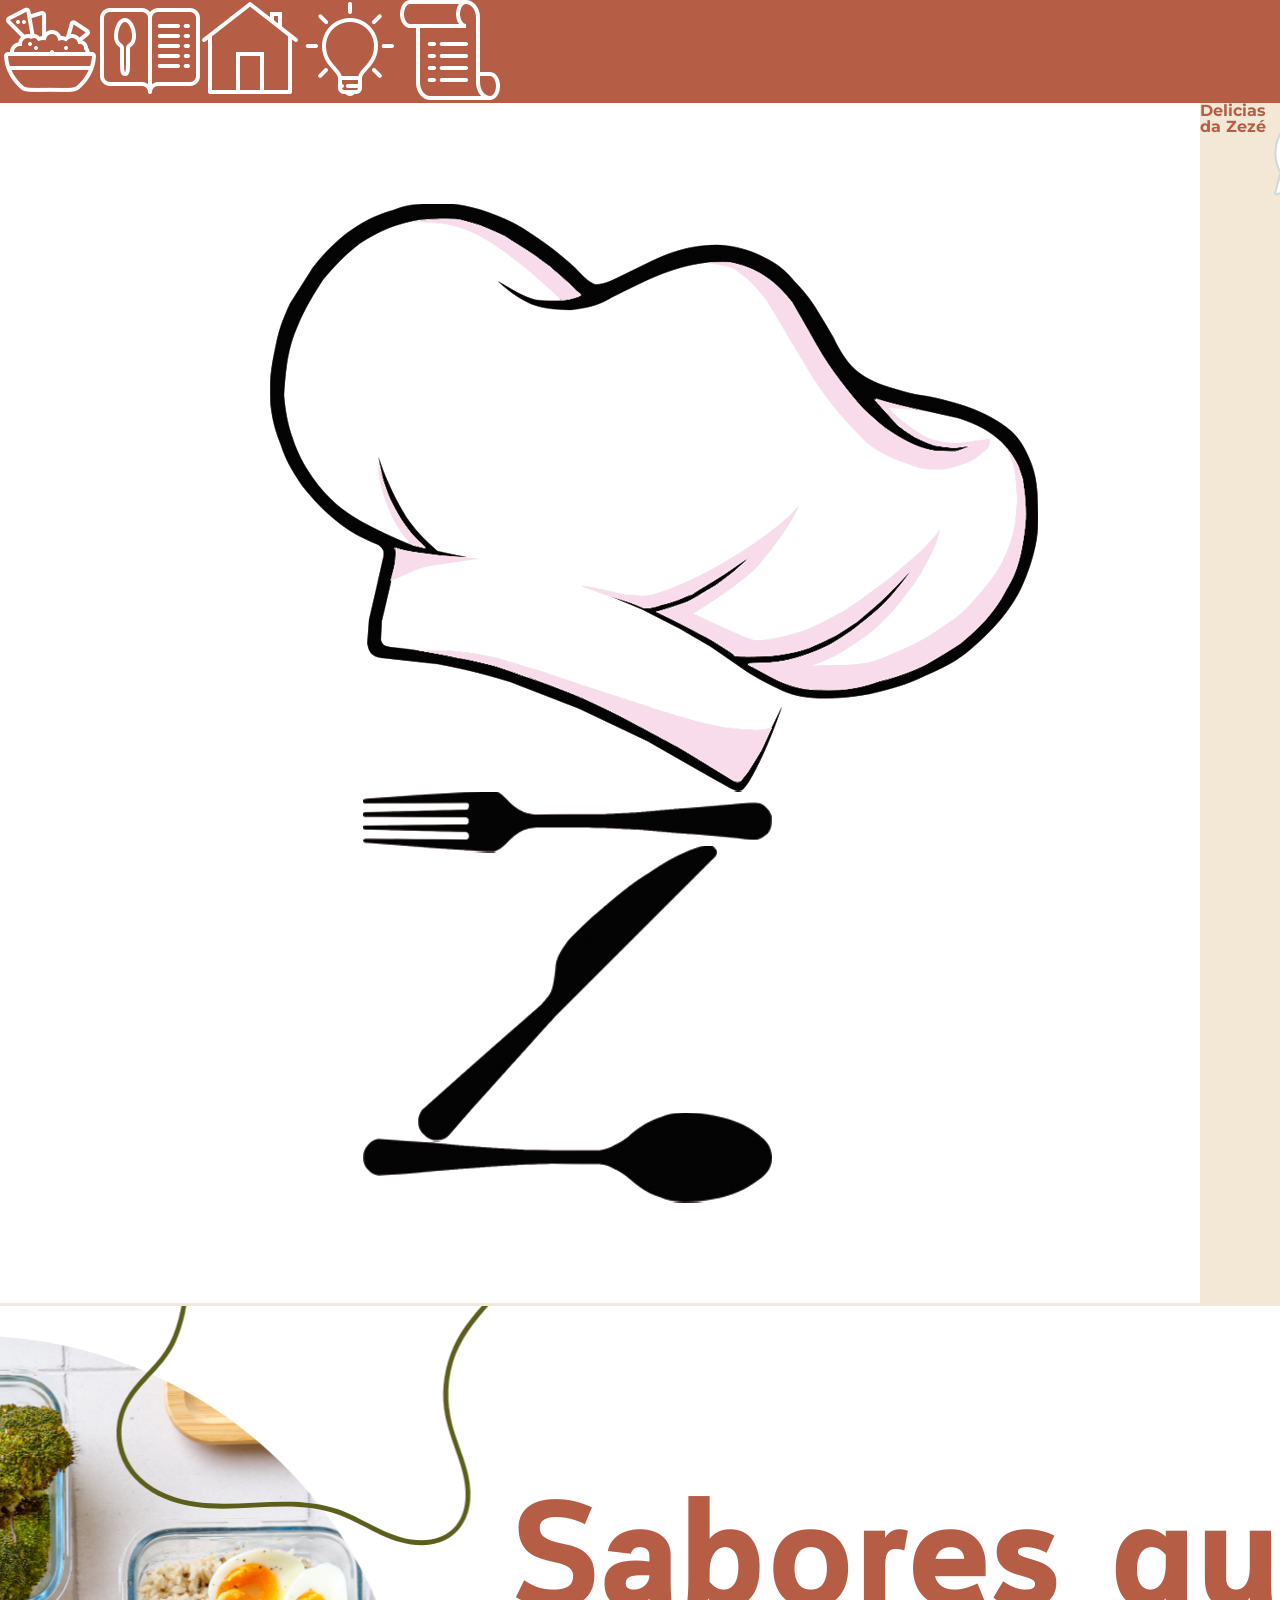
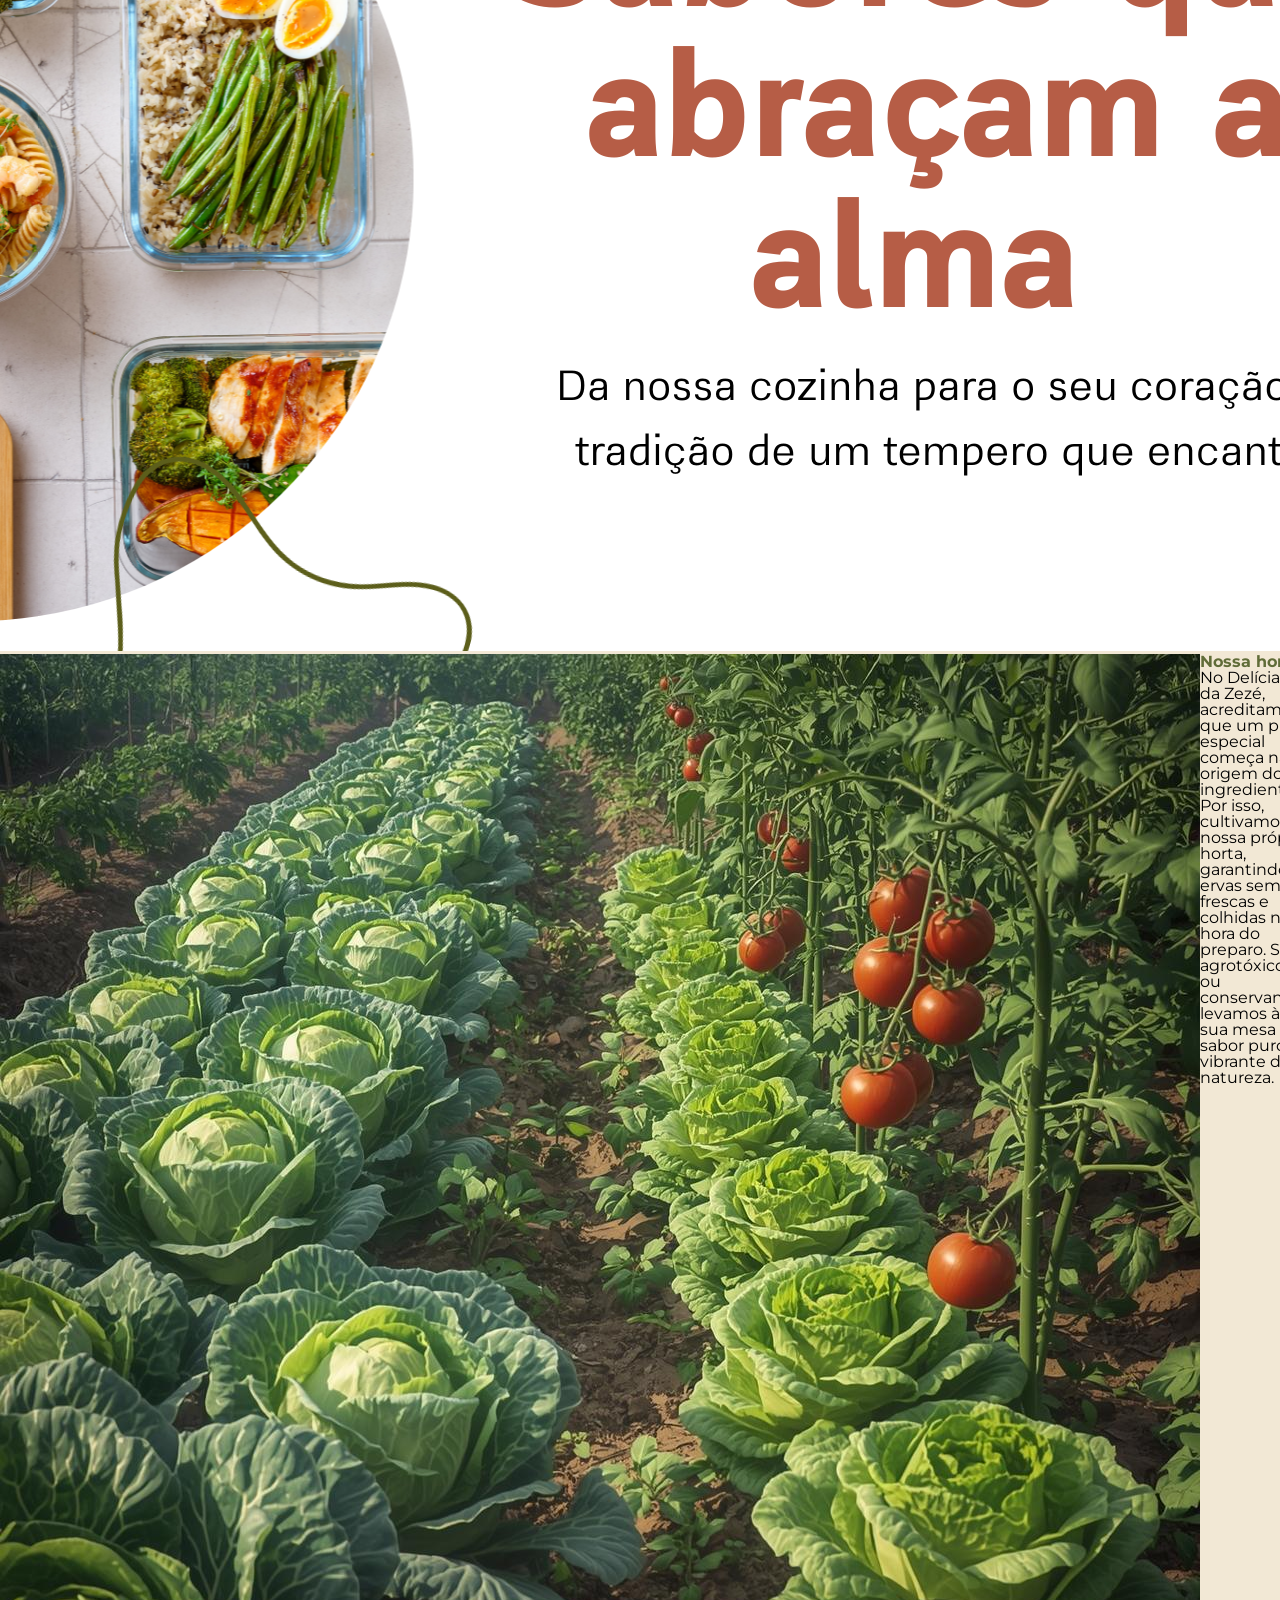
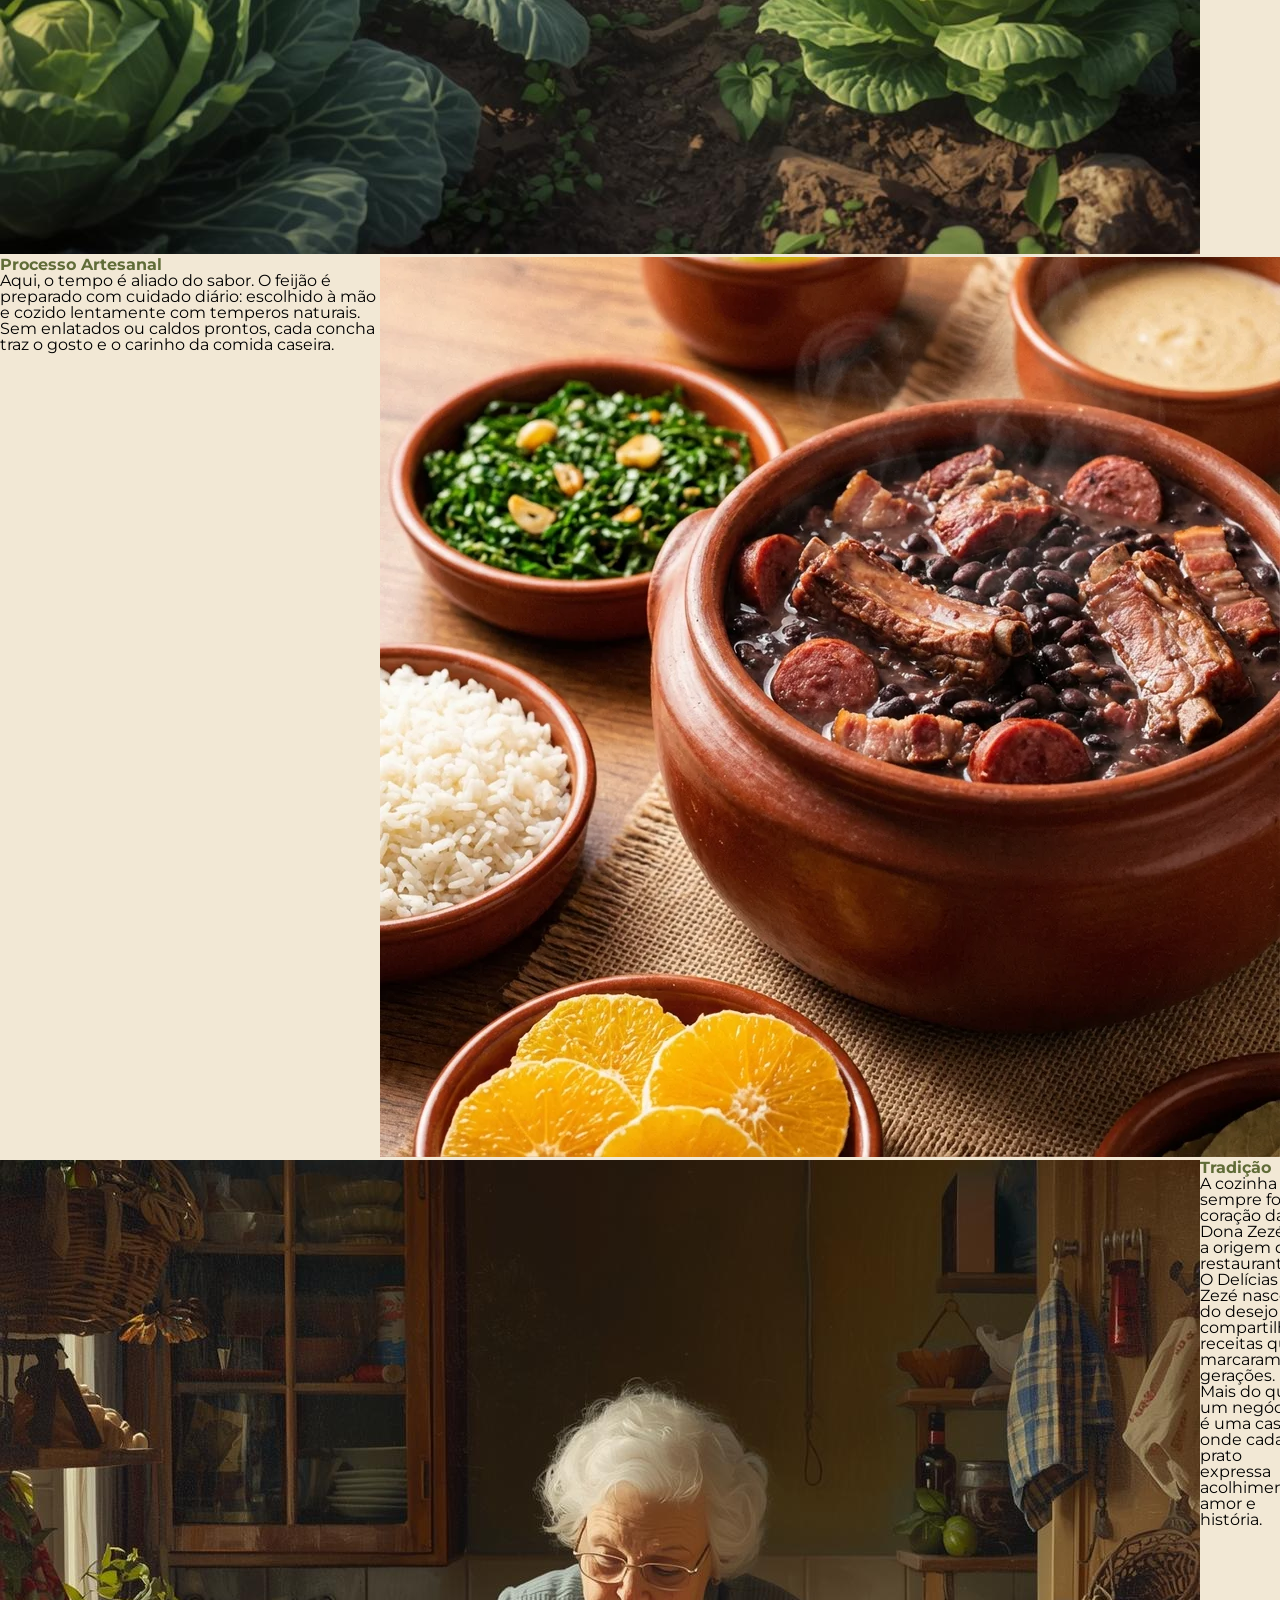
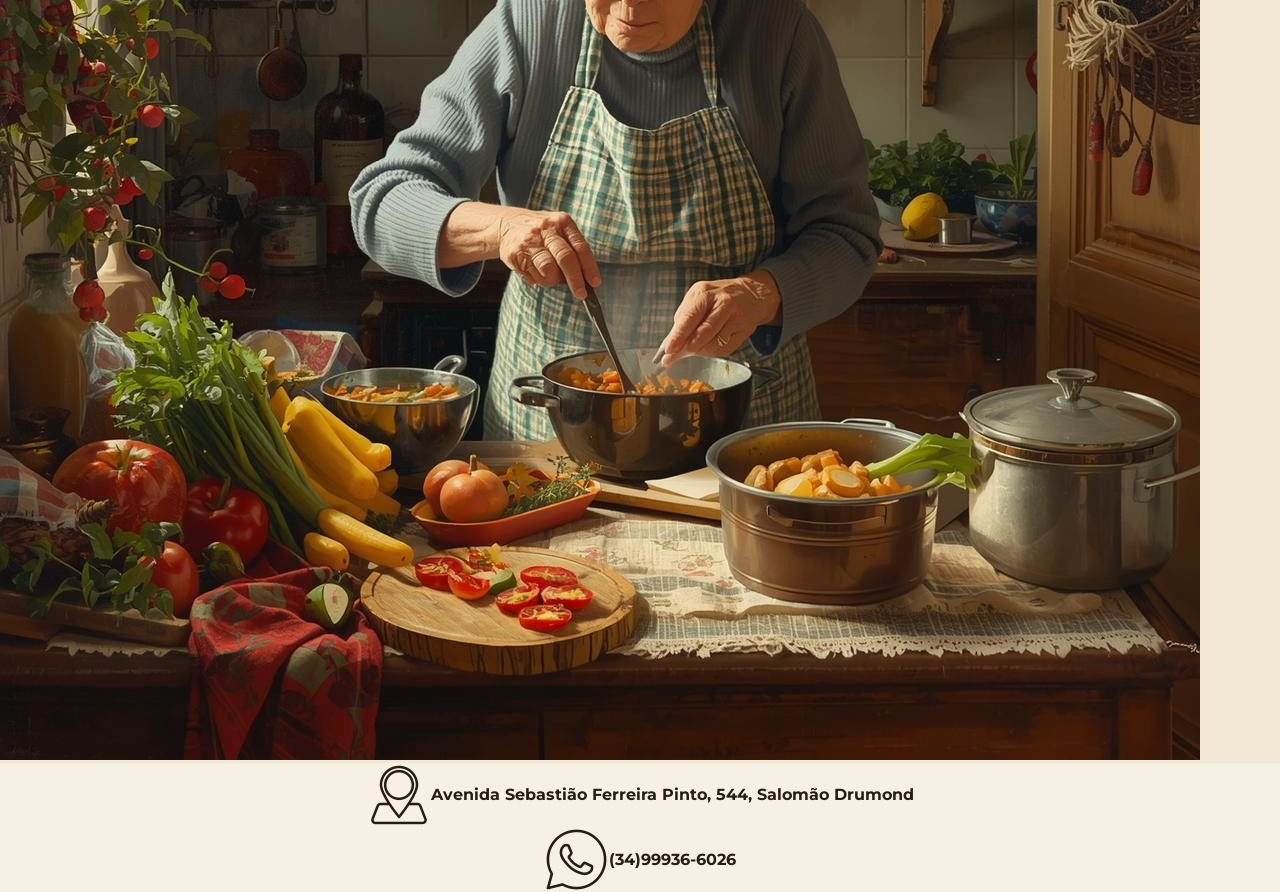
<file: gastronomia.html>
<!DOCTYPE html>
<html lang="pt-br">
<head>
    <link rel="stylesheet" href="css/reset.css">
    <link rel="stylesheet" href="css/padrao.css">
    <link rel="stylesheet" href="css/style.css">
    <meta charset="UTF-8">
    <meta name="viewport" content="width=device-width, initial-scale=1.0">
    <title>Delicias da Zezé</title>
</head>
<body class="bg1">
    <section class="fixo fx centraliza bg2">
        <div class="col-3">
            <a href="gastronomia.html"><img class="col-6" src="imagens/icon_gastronomia_branco.png"></a>
        </div>
        <div class="col-3">
            <a href="cardapio.html"><img class="col-6" src="imagens/icon_cardapio_branco.png"></a>
        </div>
        <div class="col-3">
            <a href="index.html"><img class="col-6" src="imagens/icon_pagInicial_branco.png"></a>
        </div>
        <div class="col-3">
            <a href="dicas.html"><img class="col-6" src="imagens/icon_dicas_branco.png"></a>
        </div>
        <div class="col-3">
            <a href="regras.html"><img class="col-6" src="imagens/icon_regras_branco.png"></a>
        </div>
    </section>
    <header class="fx">
        <div class="col-3">
            <img class="col-6 logo" src="imagens/logo.png">
        </div>
        <div class="col-6">
            <h1 class="c2 negrito centraliza">Delicias da Zezé</h1>
        </div>
        <div class="col-3 whatsapp">
            <a href="https://wa.me/5534999366026"><img class="col-5" src="imagens/icon_whatsapp.png"></a>
        </div>
    </header>
    <main>
        <img class="col-12" src="imagens/gastronomia.png">
        <section class="horta fx">
            <div class="col-5 foto1">
                <img class="col-11" src="imagens/horta.jpg">
            </div>
            <div class="col-7 div1">
                <h1 class="c4 negrito">Nossa horta</h1>
                <p>No Delícias da Zezé, acreditamos que um prato especial começa na origem dos ingredientes. Por isso, cultivamos nossa própria horta, garantindo ervas sempre frescas e colhidas na hora do preparo. Sem agrotóxicos ou conservantes, levamos à sua mesa o sabor puro e vibrante da natureza.</p>
            </div>
        </section>
        <section class="artesanal fx">
            <div class="col-7 div1">
                <h1 class="c4 negrito">Processo Artesanal</h1>
                <p>Aqui, o tempo é aliado do sabor.
                O feijão é preparado com cuidado diário: escolhido à mão e cozido lentamente com temperos naturais.
                Sem enlatados ou caldos prontos, cada concha traz o gosto e o carinho da comida caseira.</p>
            </div>
            <div class="col-5 foto1">
                <img class="col-11" src="imagens/feijoada.jpg">
            </div>
        </section>
        <section class="tradicao fx">
            <div class="col-5 foto1">
                <img class="col-11" src="imagens/tradicao.jpg">
            </div>
            <div class="col-7 div1">
                <h1 class="c4 negrito">Tradição</h1>
                <p>A cozinha sempre foi o coração da Dona Zezé e a origem do restaurante.
                O Delícias da Zezé nasceu do desejo de compartilhar receitas que marcaram gerações.
                Mais do que um negócio, é uma casa onde cada prato expressa acolhimento, amor e história.</p>
            </div>
        </section>
    </main>
    <footer class="centraliza bg6">
        <div class="col-12 fxw endereco flex-centraliza">
            <img class="" src="imagens/icon_maps.png">
            <h1 class="c5 negrito">Avenida Sebastião Ferreira Pinto, 544, Salomão Drumond</h1>
        </div>
        <div class="col-12 fxw telefone flex-centraliza col-12">
            <img class="" src="imagens/whatsapp.png">
            <h1 class="c5 negrito">(34)99936-6026</h1>
        </div>
    </footer>
</body>
</html>
</file>
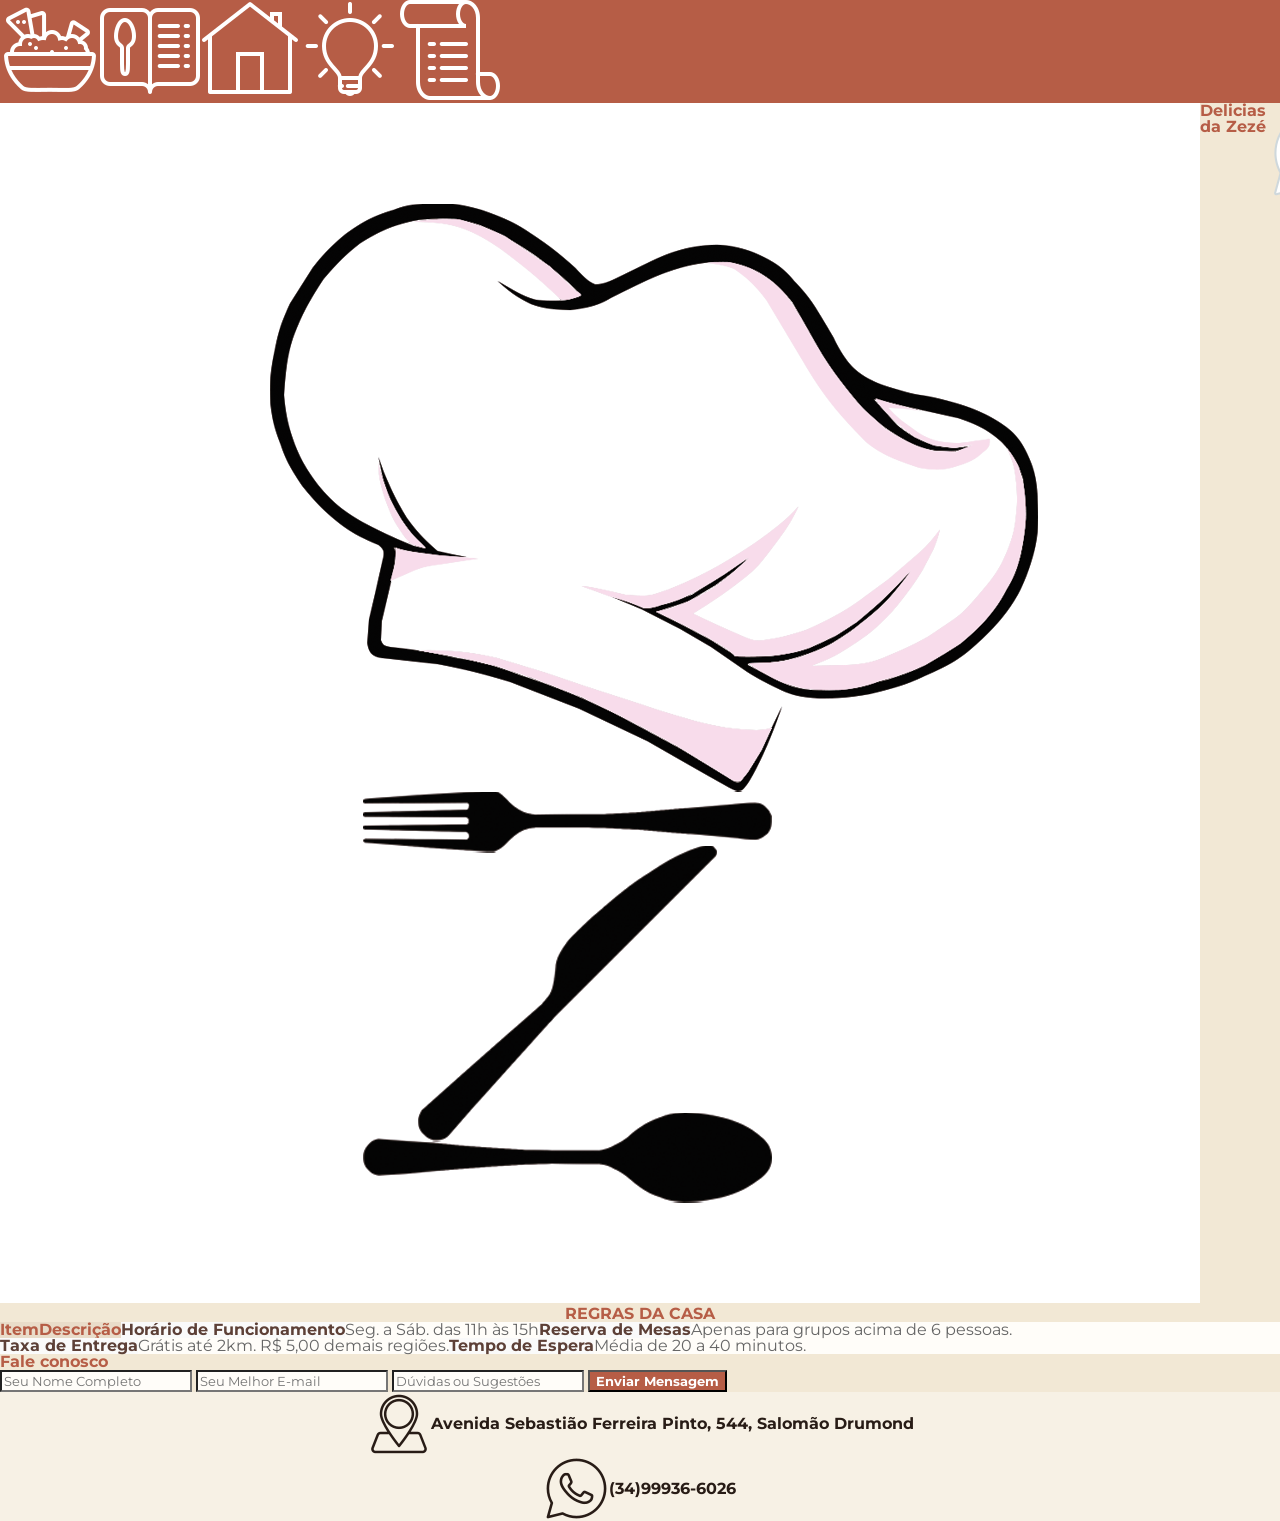
<file: regras.html>
<!DOCTYPE html>
<html lang="pt-br">
<head>
    <link rel="stylesheet" href="css/reset.css">
    <link rel="stylesheet" href="css/padrao.css">
    <link rel="stylesheet" href="css/style.css">
    <meta charset="UTF-8">
    <meta name="viewport" content="width=device-width, initial-scale=1.0">
    <title>Delicias da Zezé</title>
</head>
<body class="bg1">
    <section class="fixo fx centraliza bg2">
        <div class="col-3">
            <a href="gastronomia.html"><img class="col-6" src="imagens/icon_gastronomia_branco.png"></a>
        </div>
        <div class="col-3">
            <a href="cardapio.html"><img class="col-6" src="imagens/icon_cardapio_branco.png"></a>
        </div>
        <div class="col-3">
            <a href="index.html"><img class="col-6" src="imagens/icon_pagInicial_branco.png"></a>
        </div>
        <div class="col-3">
            <a href="dicas.html"><img class="col-6" src="imagens/icon_dicas_branco.png"></a>
        </div>
        <div class="col-3">
            <a href="regras.html"><img class="col-6" src="imagens/icon_regras_branco.png"></a>
        </div>
    </section>
    <header class="fx">
        <div class="col-3">
            <img class="col-6 logo" src="imagens/logo.png">
        </div>
        <div class="col-6">
            <h1 class="c2 negrito centraliza">Delicias da Zezé</h1>
        </div>
        <div class="col-3 whatsapp">
            <a href="https://wa.me/5534999366026"><img class="col-5" src="imagens/icon_whatsapp.png"></a>
        </div>
    </header>
    <main class="regra">
        <h1 class="c2 negrito centraliza">REGRAS DA CASA</h1>
        <section class="s1 ml-1 mr-1 fxw bg8 regras">
            <div class="col-6 bg5 cabecalho">
                <h2 class="c2 negrito centraliza">Item</h2>
            </div>
            <div class="col-6 bg5 cabecalho">
                <h2 class="c2 negrito centraliza">Descrição</h2>
            </div>
            <section class="fxw">
                <div class="col-6 dir bg9">
                    <h3 class="c8 negrito">Horário de Funcionamento</h3>
                </div>
                <div class="col-6">
                    <h3 class="c7">Seg. a Sáb. das 11h às 15h</h3>
                </div>
            </section>
            <section class="fxw">
                <div class="col-6 dir bg9">
                    <h3 class="c8 negrito">Reserva de Mesas</h3>
                </div>
                <div class="col-6">
                    <h3 class="c7">Apenas para grupos acima de 6 pessoas.</h3>
                </div>
            </section>
            <section class="fxw">
                <div class="col-6 dir bg9">
                    <h3 class="c8 negrito">Taxa de Entrega</h3>
                </div>
                <div class="col-6">
                    <h3 class="c7">Grátis até 2km. R$ 5,00 demais regiões.</h3>
                </div>
            </section>
            <section class="fxw">
                <div class="col-6 dir bg9">
                    <h3 class="c8 negrito">Tempo de Espera</h3>
                </div>
                <div class="col-6">
                    <h3 class="c7">Média de 20 a 40 minutos.</h3>
                </div>
            </section>
        </section>
        <section class="faleconosco ml-1 mr-1">
            <div>
                <h1 class="c2 negrito">Fale conosco</h1>
                <input class="bg8 col-12" type="text" placeholder="Seu Nome Completo">
                <input class="bg8 col-12" type="text" placeholder="Seu Melhor E-mail">
                <input class="bg8 col-12" type="text" placeholder="Dúvidas ou Sugestões">
                <button class="bg2 semborda col-12 negrito c1">Enviar Mensagem</button>
            </div>
        </section>
    </main>
    <footer class="centraliza bg6 rodape">
        <div class="col-12 fxw endereco flex-centraliza">
            <img class="" src="imagens/icon_maps.png">
            <h1 class="c5 negrito">Avenida Sebastião Ferreira Pinto, 544, Salomão Drumond</h1>
        </div>
        <div class="col-12 fxw telefone flex-centraliza col-12">
            <img class="" src="imagens/whatsapp.png">
            <h1 class="c5 negrito">(34)99936-6026</h1>
        </div>
    </footer>
</body>
<script src="js/index.js"></script>
</html>
</file>
<file: css/padrao.css>
*{ /*borda interna dentro do elemento html inteiro*/
    box-sizing: border-box;
}

:root{
    --cor1: #00446B;
    --cor2: #D8076B;
}

.c1{color: #ffffff;}
.c2{color: #b65d46;}
.c3{color: #f2e8d5;}
.c4{color: #606c38;}
.c5{color: #281c16;}
.c6{color: #e9dcc9;}
.c7{color: #666;}
.c8{color: #5d4037}
.bg1{background-color: #f2e8d5;}    
.bg2{background-color: #b65d46;}
.bg3{background-color: #606c38;}
.bg4{background-color: #281c16;} 
.bg5{background-color: #e9dcc9;}
.bg6{background-color: #ffffff61;}
.bg7{background-color: #b65c46d7;}
.bg8{background-color: #fffdf9;}
.bg9{background-color: #fafafa;}
.bg10{background-color: red;}
.fx{display: flex;}

.fxw{
    display: flex;
    flex-wrap: wrap;
}

.flex-centraliza {
    display: flex;
    justify-content: center;
    align-items: center;
    width: 100%; /* Garante que ocupe a largura toda para poder centralizar */
}

.centraliza{text-align: center;}
.esquerda{text-align: left;}
.direita{text-align: right;}
.borda{border: 5px solid white}
.xl-semborda{border: none;}
.maiusculo{text-transform: uppercase;}
.negrito{font-weight: bold;}


/*Alinhamentos padrão pc*/
@media (max-width: 4096px){
    .col-xl-1{width: 8.33%;}
    .col-xl-2{width: 16.66%;}
    .col-xl-3{width: 24.99%;}
    .col-xl-4{width: 33.33%;}
    .col-xl-5{width: 41.66%;}
    .col-xl-6{width: 50%;}
    .col-xl-7{width: 58.33%;}
    .col-xl-8{width: 66.66%;}
    .col-xl-9{width: 75%;}
    .col-xl-10{width: 83.33%;}
    .col-xl-11{width: 91.66%;}
    .col-xl-12{width: 100%;}

    .ml-xl-0{margin-left: 0%;}
    .ml-xl-1{margin-left: 8.33%;}
    .ml-xl-2{margin-left: 16.66%;}
    .ml-xl-3{margin-left: 24.99%;}
    .ml-xl-4{margin-left: 33.33%;}
    .ml-xl-5{margin-left: 41.66%;}
    .ml-xl-6{margin-left: 50%;}
    .ml-xl-7{margin-left: 58.33%;}
    .ml-xl-8{margin-left: 66.66%;}
    .ml-xl-9{margin-left: 75%;}
    .ml-xl-10{margin-left: 83.33%;}
    .ml-xl-11{margin-left: 91.66%;}
    .ml-xl-12{margin-left: 100%;}

    .mr-xl-0{margin-right: 0%;}
    .mr-xl-1{margin-right: 8.33%;}
    .mr-xl-2{margin-right: 16.66%;}
    .mr-xl-3{margin-right: 24.99%;}
    .mr-xl-4{margin-right: 33.33%;}
    .mr-xl-5{margin-right: 41.66%;}
    .mr-xl-6{margin-right: 50%;}
    .mr-xl-7{margin-right: 58.33%;}
    .mr-xl-8{margin-right: 66.66%;}
    .mr-xl-9{margin-right: 75%;}
    .mr-xl-10{margin-right: 83.33%;}
    .mr-xl-11{margin-right: 91.66%;}
    .mr-xl-12{margin-right: 100%;}

    .pl-xl-1{padding-left: 8.33%;}
    .pl-xl-2{padding-left: 16.66%;}
    .pl-xl-3{padding-left: 24.99%;}
    .pl-xl-4{padding-left: 33.33%;}
    .pl-xl-5{padding-left: 41.66%;}
    .pl-xl-6{padding-left: 50%;}
    .pl-xl-7{padding-left: 58.33%;}
    .pl-xl-8{padding-left: 66.66%;}
    .pl-xl-9{padding-left: 75%;}
    .pl-xl-10{padding-left: 83.33%;}
    .pl-xl-11{padding-left: 91.66%;}
    .pl-xl-12{padding-left: 100%;}

    .pr-xl-1{padding-right: 8.33%;}
    .pr-xl-2{padding-right: 16.66%;}
    .pr-xl-3{padding-right: 24.99%;}
    .pr-xl-4{padding-right: 33.33%;}
    .pr-xl-5{padding-right: 41.66%;}
    .pr-xl-6{padding-right: 50%;}
    .pr-xl-7{padding-right: 58.33%;}
    .pr-xl-8{padding-right: 66.66%;}
    .pr-xl-9{padding-right: 75%;}
    .pr-xl-10{padding-right: 83.33%;}
    .pr-xl-11{padding-right: 91.66%;}
    .pr-xl-12{padding-right: 100%;}

    .xl-esconde{display: none;}
    .xl-mostra{display: block;}
}

/*-----------------------------------------------------------------------------------*/

/*Alinhamentos padrão tablet*/
@media (max-width: 768px){
    .col-sm-1{width: 8.33%;}
    .col-sm-2{width: 16.66%;}
    .col-sm-3{width: 24.99%;}
    .col-sm-4{width: 33.33%;}
    .col-sm-5{width: 41.66%;}
    .col-sm-6{width: 50%;}
    .col-sm-7{width: 58.33%;}
    .col-sm-8{width: 66.66%;}
    .col-sm-9{width: 75%;}
    .col-sm-10{width: 83.33%;}
    .col-sm-11{width: 91.66%;}
    .col-sm-12{width: 100%;}

    .ml-sm-1{margin-left: 8.33%;}
    .ml-sm-2{margin-left: 16.66%;}
    .ml-sm-3{margin-left: 24.99%;}
    .ml-sm-4{margin-left: 33.33%;}
    .ml-sm-5{margin-left: 41.66%;}
    .ml-sm-6{margin-left: 50%;}
    .ml-sm-7{margin-left: 58.33%;}
    .ml-sm-8{margin-left: 66.66%;}
    .ml-sm-9{margin-left: 75%;}
    .ml-sm-10{margin-left: 83.33%;}
    .ml-sm-11{margin-left: 91.66%;}
    .ml-sm-12{margin-left: 100%;}

    .mr-sm-1{margin-right: 8.33%;}
    .mr-sm-2{margin-right: 16.66%;}
    .mr-sm-3{margin-right: 24.99%;}
    .mr-sm-4{margin-right: 33.33%;}
    .mr-sm-5{margin-right: 41.66%;}
    .mr-sm-6{margin-right: 50%;}
    .mr-sm-7{margin-right: 58.33%;}
    .mr-sm-8{margin-right: 66.66%;}
    .mr-sm-9{margin-right: 75%;}
    .mr-sm-10{margin-right: 83.33%;}
    .mr-sm-11{margin-right: 91.66%;}
    .mr-sm-12{margin-right: 100%;}

    .pl-sm-1{padding-left: 8.33%;}
    .pl-sm-2{padding-left: 16.66%;}
    .pl-sm-3{padding-left: 24.99%;}
    .pl-sm-4{padding-left: 33.33%;}
    .pl-sm-5{padding-left: 41.66%;}
    .pl-sm-6{padding-left: 50%;}
    .pl-sm-7{padding-left: 58.33%;}
    .pl-sm-8{padding-left: 66.66%;}
    .pl-sm-9{padding-left: 75%;}
    .pl-sm-10{padding-left: 83.33%;}
    .pl-sm-11{padding-left: 91.66%;}
    .pl-sm-12{padding-left: 100%;}

    .pr-sm-1{padding-right: 8.33%;}
    .pr-sm-2{padding-right: 16.66%;}
    .pr-sm-3{padding-right: 24.99%;}
    .pr-sm-4{padding-right: 33.33%;}
    .pr-sm-5{padding-right: 41.66%;}
    .pr-sm-6{padding-right: 50%;}
    .pr-sm-7{padding-right: 58.33%;}
    .pr-sm-8{padding-right: 66.66%;}
    .pr-sm-9{padding-right: 75%;}
    .pr-sm-10{padding-right: 83.33%;}
    .pr-sm-11{padding-right: 91.66%;}
    .pr-sm-12{padding-right: 100%;}

    .sm-esconde{display: none;}
    .sm-mostra{display: block;}
}

/*-----------------------------------------------------------------------------------*/

/*Alinhamentos padrão cell*/
@media (max-width: 576px){
    .col-1{width: 8.33%;}
    .col-2{width: 16.66%;}
    .col-3{width: 24.99%;}
    .col-4{width: 33.33%;}
    .col-5{width: 41.66%;}
    .col-6{width: 50%;}
    .col-7{width: 58.33%;}
    .col-8{width: 66.66%;}
    .col-9{width: 75%;}
    .col-10{width: 83.33%;}
    .col-11{width: 91.66%;}
    .col-12{width: 100%;}

    .ml-0{margin-left: 0;}
    .ml-1{margin-left: 8.33%;}
    .ml-2{margin-left: 16.66%;}
    .ml-3{margin-left: 24.99%;}
    .ml-4{margin-left: 33.33%;}
    .ml-5{margin-left: 41.66%;}
    .ml-6{margin-left: 50%;}
    .ml-7{margin-left: 58.33%;}
    .ml-8{margin-left: 66.66%;}
    .ml-9{margin-left: 75%;}
    .ml-10{margin-left: 83.33%;}
    .ml-11{margin-left: 91.66%;}
    .ml-12{margin-left: 100%;}

    .mr-0{margin-right: 0;}
    .mr-1{margin-right: 8.33%;}
    .mr-2{margin-right: 16.66%;}
    .mr-3{margin-right: 24.99%;}
    .mr-4{margin-right: 33.33%;}
    .mr-5{margin-right: 41.66%;}
    .mr-6{margin-right: 50%;}
    .mr-7{margin-right: 58.33%;}
    .mr-8{margin-right: 66.66%;}
    .mr-9{margin-right: 75%;}
    .mr-10{margin-right: 83.33%;}
    .mr-11{margin-right: 91.66%;}
    .mr-12{margin-right: 100%;}

    .pl-1{padding-left: 8.33%;}
    .pl-2{padding-left: 16.66%;}
    .pl-3{padding-left: 24.99%;}
    .pl-4{padding-left: 33.33%;}
    .pl-5{padding-left: 41.66%;}
    .pl-6{padding-left: 50%;}
    .pl-7{padding-left: 58.33%;}
    .pl-8{padding-left: 66.66%;}
    .pl-9{padding-left: 75%;}
    .pl-10{padding-left: 83.33%;}
    .pl-11{padding-left: 91.66%;}
    .pl-12{padding-left: 100%;}

    .pr-1{padding-right: 8.33%;}
    .pr-2{padding-right: 16.66%;}
    .pr-3{padding-right: 24.99%;}
    .pr-4{padding-right: 33.33%;}
    .pr-5{padding-right: 41.66%;}
    .pr-6{padding-right: 50%;}
    .pr-7{padding-right: 58.33%;}
    .pr-8{padding-right: 66.66%;}
    .pr-9{padding-right: 75%;}
    .pr-10{padding-right: 83.33%;}
    .pr-11{padding-right: 91.66%;}
    .pr-12{padding-right: 100%;}
    
    .esconde{display: none !important;}
    .mostra{display: block;}
    .semborda{border: none;}
}
</file>
<file: css/style.css>
@import url('https://fonts.cdnfonts.com/css/futura-std-4');
@import url(../css/padrao.css);
@import url('https://fonts.googleapis.com/css2?family=Montserrat:wght@400;600&family=Playfair+Display:wght@700&display=swap');

a{
    text-decoration: none;
}  
             
*{
    font-family: 'Montserrat', sans-serif; 
}

p{font-family: 'Montserrat', sans-serif;}
h1{font-family: 'Montserrat', sans-serif;}

 /* padrão de computador*/
@media (max-width: 4000px) {   

}
 /* padrão de tablet*/
@media (max-width: 768px) {

}
 /*padrão de celular*/
@media (max-width: 450px) {
    /*MENU*/
    .fixo{
        height: 50px;
        position: fixed;
        z-index: 999;
        bottom: 0px;
        width: 100%;
        color: white;
    }
    .fixo img{
        padding-top: 4px;
    }
    /*######################################################*/

    /*CABEÇALHO*/
    header img{
        margin-top: 5px;
        margin-left: 5px;
    }

    header .logo{
        border-radius: 50%;
    }

    header .whatsapp img{
        margin-top: 12px;
        margin-left: 50px;
    }
    header h1{
        margin-top: 25px;
    }
    /*######################################################*/

    /*DESTAQUES*/
    .destaques img{
        border-radius: 50%;
    }
    h1{
        font-size: 22px;
        margin-bottom: 10px;
    }
    /*######################################################*/

    /*CARROCEL*/
    .slider{
        width: 100%;
        overflow: hidden;
        height: 200px;
        padding: 10px 0px;
    }

    .slider_principal{
        display: flex;
        width: 300%;
    }

    .slidee{
        width: 50%;
        transition: margin-left 2s;
    }

    .slidee img{
        width: 100;
        height: 200px;
    }

    .slider input{
        display: none;
    }

    .quadradinhos{
        text-align: center;
        margin-top: -20px;
    }

    .quadradinhos label{
        margin-left: 5%;
        margin-right: 5%;
    }

    .quadradinhos img{
        width: 3%;
    }

    #bola1:checked ~.primeiro{
        margin-left: 0;
    }

    #bola2:checked ~.primeiro{
        margin-left: -66.66%;
    }
    #bola3:checked ~.primeiro{
        margin-left: -100%;
    }
    /*######################################################*/

    /*GASTRONOMIA*/
    .gastronomia{
        margin-top: 18px;
    }

    .gastronomia h1{
        font-size: 18px;
        margin-left: 8px;
    }

    .gastronomia h2{
        font-size: 12px;
        margin-top: 10px;
    }

    .gastronomia .pratos{
        padding-top: 8px;
        padding-bottom: 10px;
        border-radius: 12%;
        border: solid 8px #f2e8d5;
        margin-top: -10px;
    }

    .gastronomia img{
        border-radius: 12%;
    }

    .gastronomia p{
        margin-top: 5px;
        font-size: 16px;
    }

    .gastronomia button{
        border: none;
        margin-top: 10px;
        padding: 4px 10px 4px 10px;
        font-size: 12px;
        border-radius: 20px ;
    }
    /*######################################################*/

    /*AVALICÕES*/
    .clientes{
        margin-left: 8px;
        margin-right: 15px;
    }

    .clientes h1{
        font-size: 18px;
        margin-left: 8px;
    }

    .clientes h3{
        font-size: 14px;
    }
    .stars{
        color: #ffb400;      /* cor dourada das estrelas */
        font-size: 18px;     /* tamanho das estrelas */
        /*margin-top: 8px;     /* espaço entre a foto e as estrelas */
        letter-spacing: 3px; /* espaçamento entre as estrelas */
    }

    .clientes .avalia{
        margin-top: 15px;
        font-size: 14px;
        margin-left: 8px;
        text-align: justify;
    }

    .clientes hr{
        border: solid #f2e8d5;
    }
    /*######################################################*/

    /*RODAPÉ*/
    footer h1{
        font-size: 12px;
    }

    footer .endereco h1{
        margin-top: 10px;
    }

    footer img{
        width: 5%;
    }
    footer .telefone h1{
        margin-top: 6px;
    }

    footer{
        padding-bottom: 60px;
        margin-top: 15px;
    }

    .rodape{
        margin-top: 170px;
    }
    /*######################################################*/

    /*gastronomia.html*/
    .horta{
        margin-top: 10px;
    }
    .horta img{
        border-radius: 25px;
    }

    .horta p{
        text-align: justify;
        font-size: 14px;
        margin-right: 10px;
    }

    .horta .foto1{
        padding-left: 10px;
        padding-top: 15px;
    }

    .horta .div1{
        margin-top: 13px;
    }

    .horta h1{
        font-size: 18px;
    }

    .artesanal{
        margin-top: 10px;
    }
    .artesanal img{
        border-radius: 25px;
    }

    .artesanal p{
        text-align: justify;
        font-size: 14px;
        margin-right: 10px;
    }

    .artesanal .foto1{
        padding-left: 10px;
        padding-top: 15px;
    }

    .artesanal .div1{
        margin-top: 18px;
        margin-left: 10px;
    }

    .artesanal h1{
        font-size: 18px;
    }

    .tradicao{
        margin-top: 10px;
    }
    .tradicao img{
        border-radius: 25px;
    }

    .tradicao p{
        text-align: justify;
        font-size: 14px;
        margin-right: 10px;
    }

    .tradicao .foto1{
        padding-left: 10px;
        padding-top: 15px;
    }

    .tradicao .div1{
        margin-top: 22px;
    }

    .tradicao h1{
        font-size: 18px;
    }
    /*######################################################*/

    /*cardapio.html*/
    .principal{
        border-radius: 15px;
        margin-left: 10px;
        width: 95%;
    }

    .principal h1{
        padding: 8px;
        margin-top: 8px;
        font-size: 18px;
    }

    .principal img{
        margin-top: 12px;
    }
    
    .principal .seta{
        margin-left: -15px;
    }

    .recolher{
        transform: rotate(180deg);
    }

    .secundario{
        border-radius: 15px;
        margin-left: 10px;
        width: 95%;
        padding: 8px;
        margin-top: 10px;
    }

    .secundario h1{
        margin-top: 8px;
        font-size: 16px;
    }

    .secundario p{
        font-size: 14px;
        margin-top: -5px;
    }

    .cardapio{
        margin-top: 15px;
    }

    .cardapio section{
        margin-top: 18px;
    }
    /*######################################################*/

    /*dicas.html*/
    .dica{
        margin-top: 25px;
    }

    .dica section{
        margin-top: 10px;
    }

    .dicas h1{
        font-size: 18px;
    }
    .dicas .dica1 h1{
        padding: 10px 0;
    }

    .dicas p{
        font-size: 14px;
        margin-right: 10px;
        margin-top: -10px;
    }

    .dicas img{
        border-radius: 18px;
    }

    .dicas .foto1{
        margin-top: 25px;
        padding-left: 8px;
    }
    .dicas .foto2{
        margin-top: 4px;
        padding: 8px 0 8px 8px;
    }
    .dicas .foto3{
        margin-top: 35px;
        padding-left: 8px;
    }

    .dicas .dica1{
        margin-top: 10px;
        border-radius: 15px;
        border: solid 8px #f2e8d5;
    }

    .dica1{
        padding: 10px 0 10px 0;
    }
    /*######################################################*/

    /*regras.html*/
    .regra{
        margin-top: 25px;
    }
    
    .regras {
        border: 1px solid #e0d0c0;
        border-radius: 15px;
        overflow: hidden;
        margin-top: 20px;
        margin-bottom: 20px;
    }

    .regras section{
        border-top: 1px solid #eee;
        align-items: center;
    }

    .regras section .dir{
        border-right: 1px solid #eee;
    }

    .regras .cabecalho{
        padding: 10px 0;
    }

    .regras h2{
        font-size: 15px;
    }

    .regras h3{
        font-size: 14px;
        padding: 15px;
    }

    .faleconosco h1{
        margin-bottom: 0px;
        font-size: 18px;
    }

    .faleconosco input{
        border-radius: 25px;
        border: 1px solid #e0d0c0;
        padding: 10px 0 10px 15px;
        font-size: 14px;
        margin-top: 10px;
    }

    .faleconosco button{
        padding: 10px 0px 10px 0px;
        border-radius: 25px;
        font-size: 16px;
        margin-top: 15px;
    }
    /*######################################################*/

    /*index.html*/
    /*FINALIZAR PEDIDO*/
    
    .fixo2{
        padding: 10px 5px 10px 5px;
        align-items: center;
        height: 40px;
        position: fixed;
        z-index: 1000;
        bottom: 50px;
        width: 100%;
    }

}
</file>
